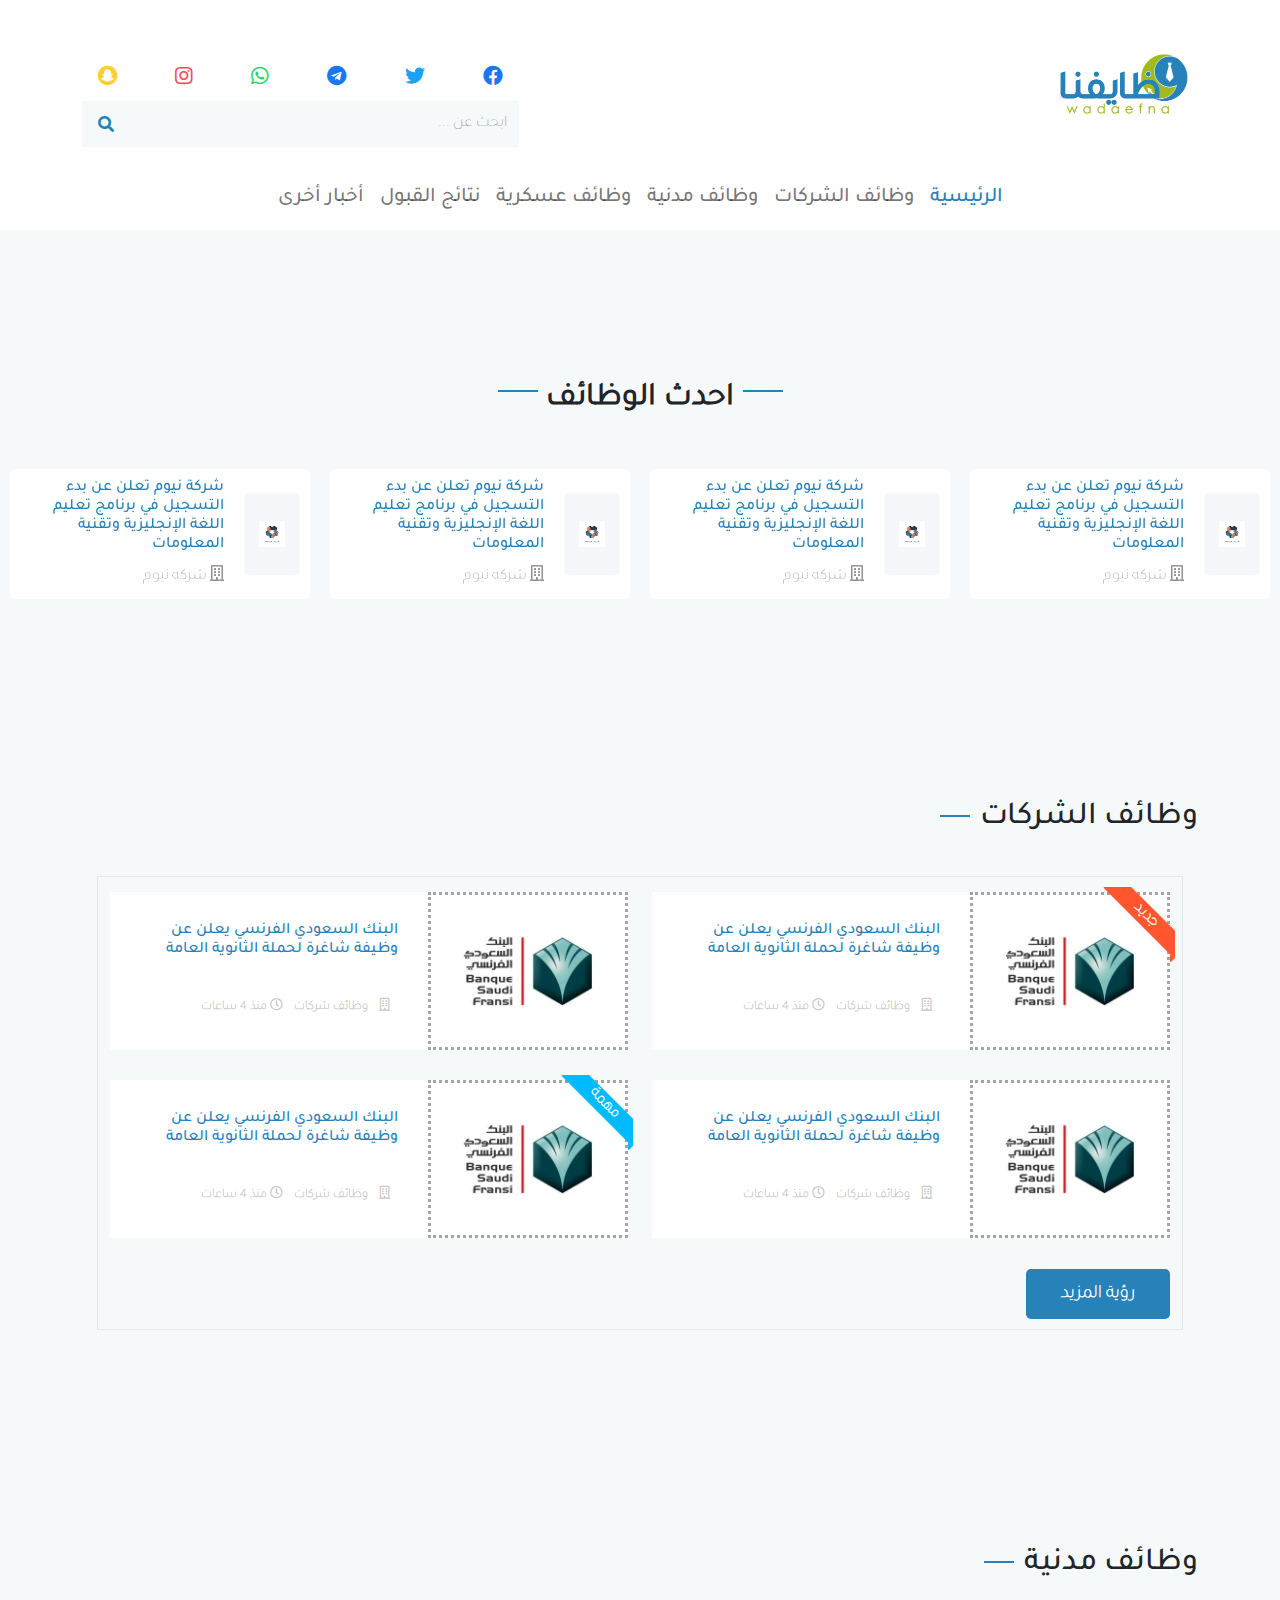
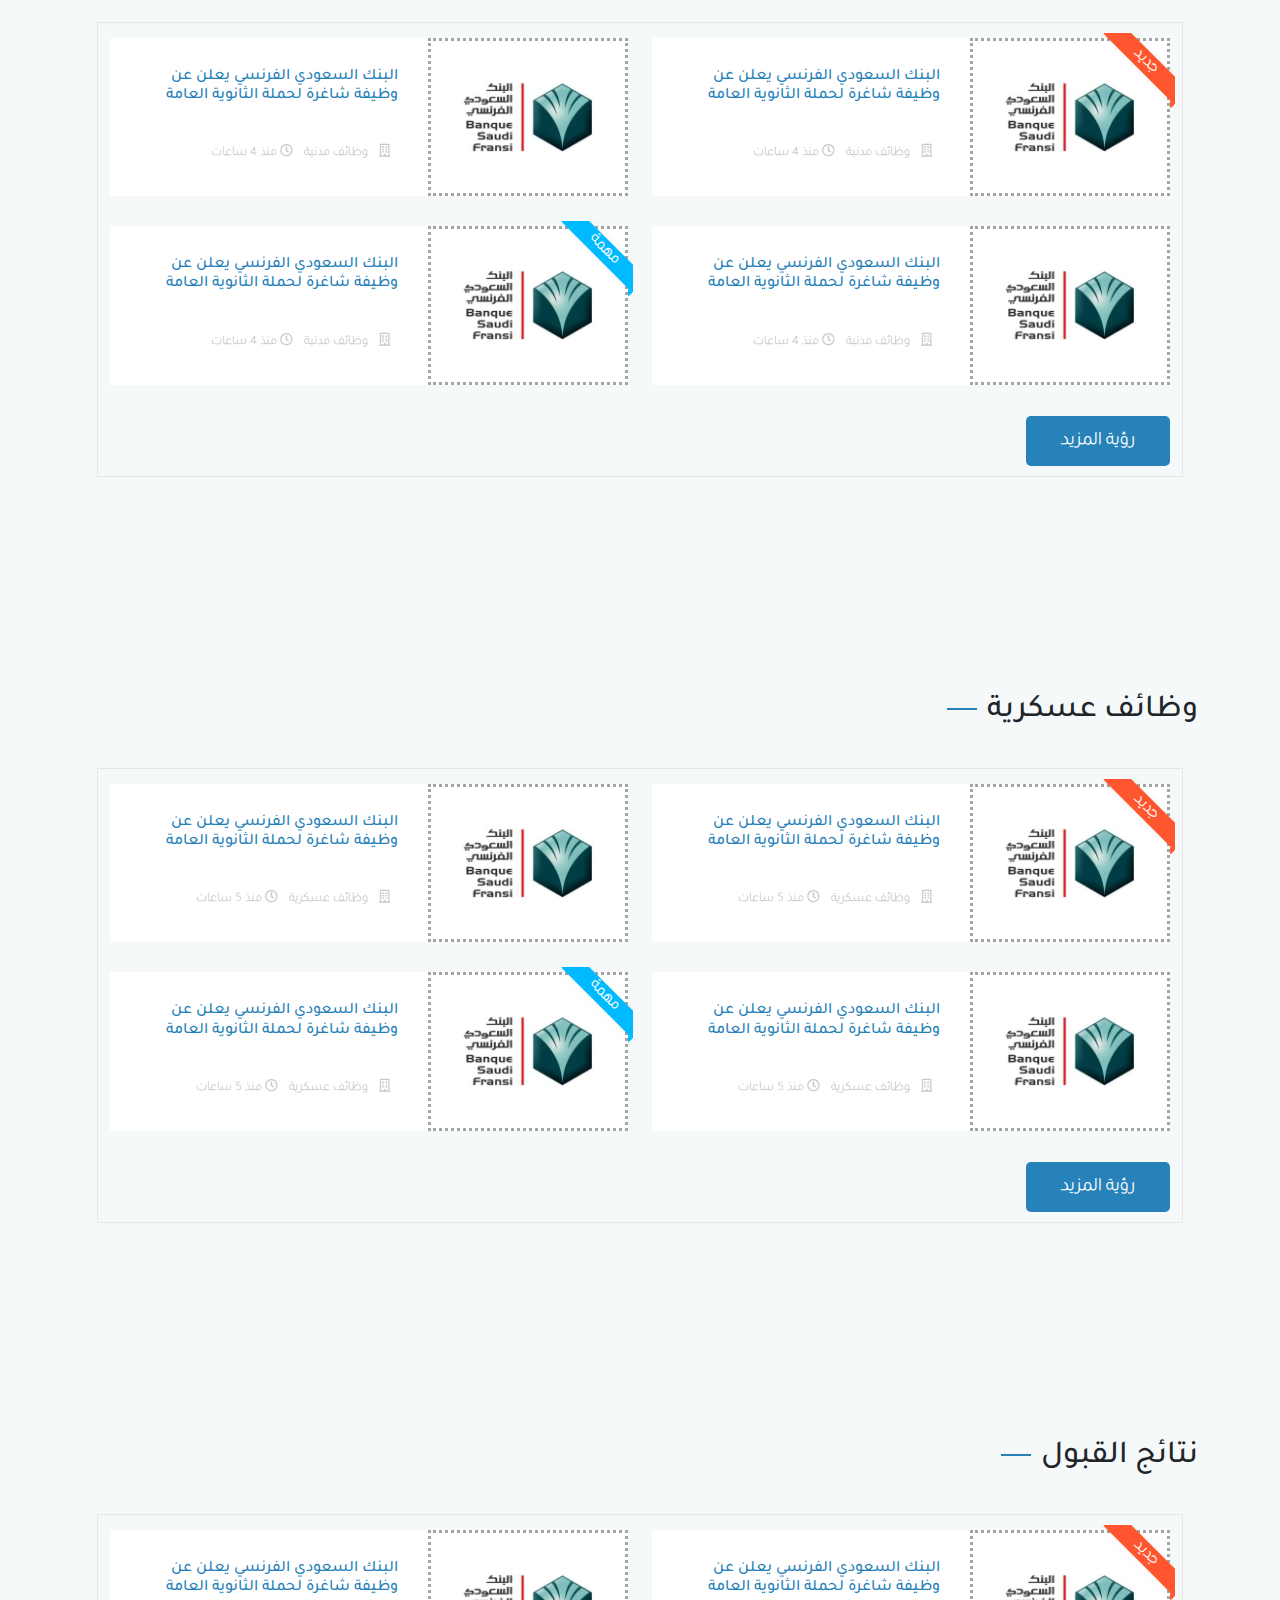
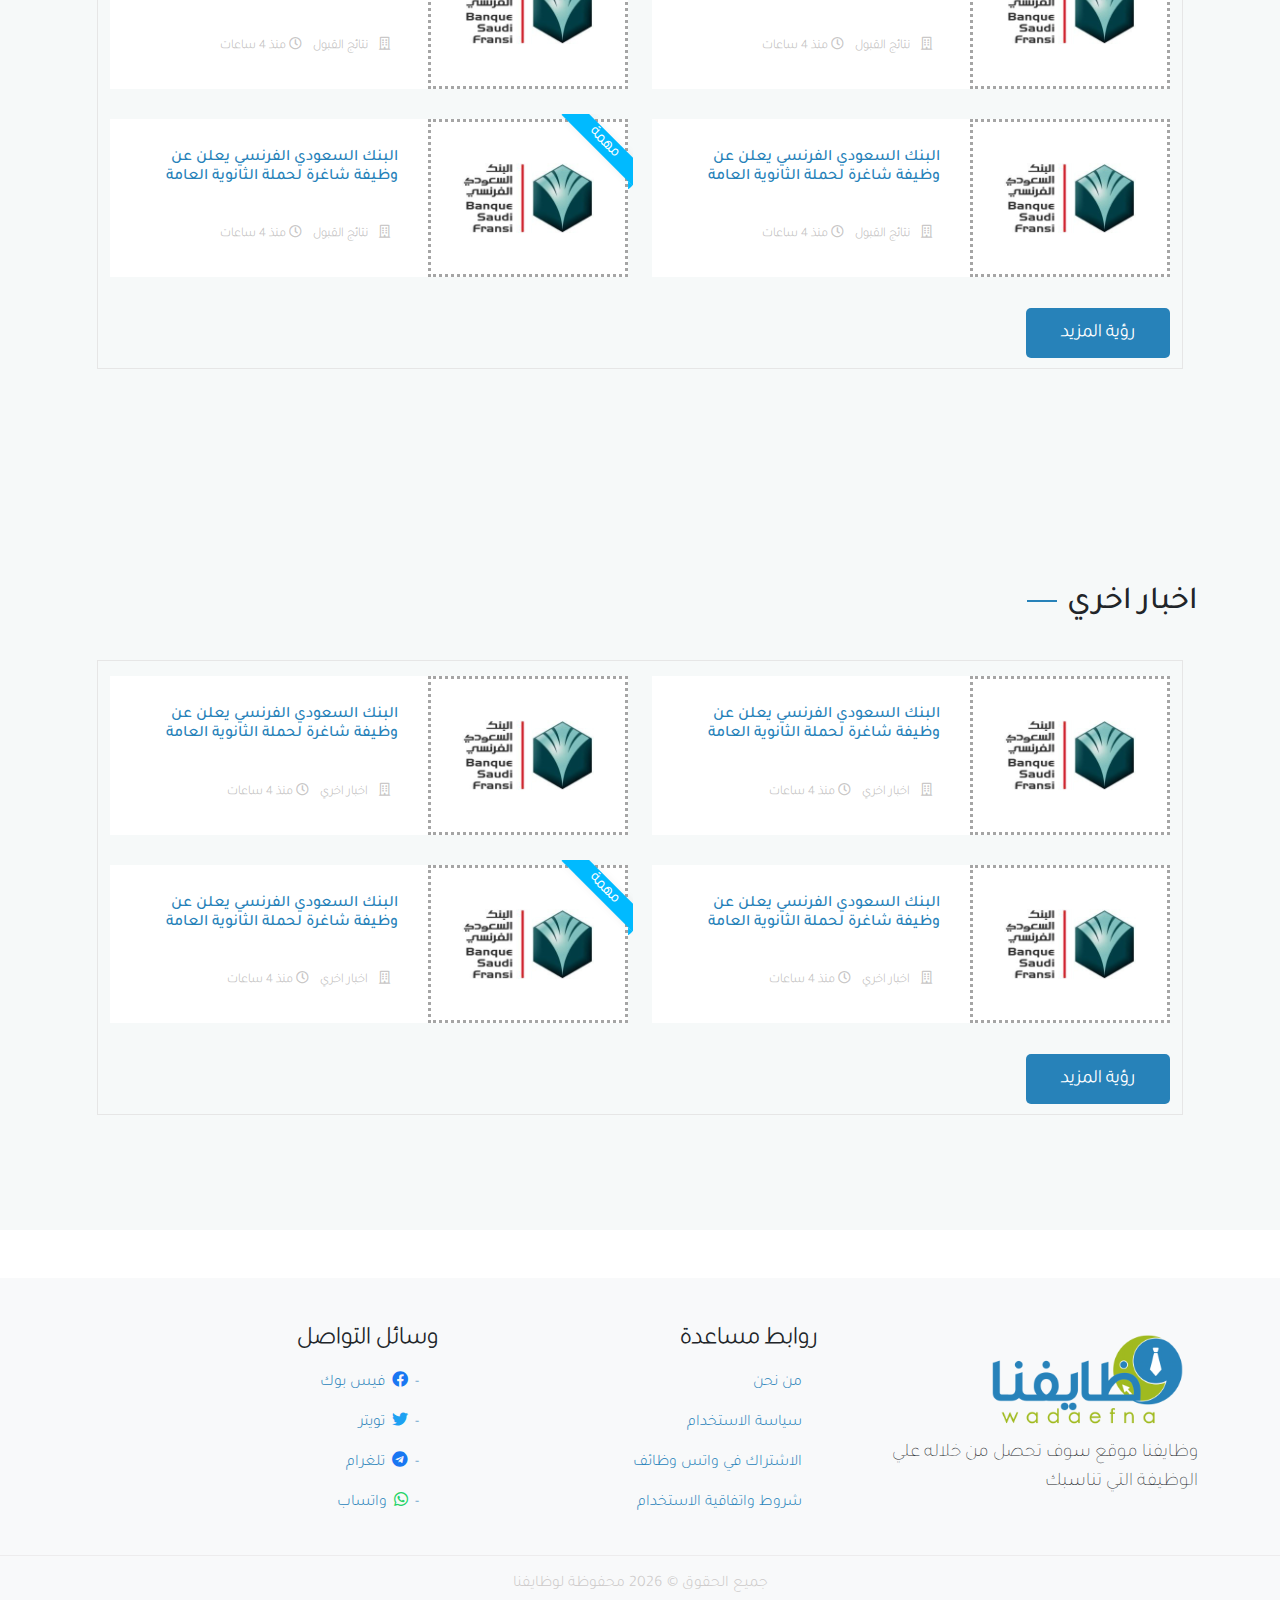
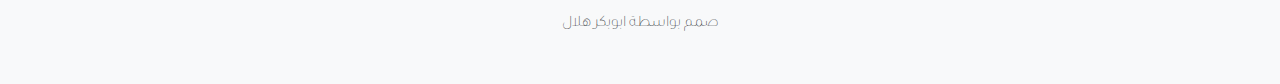
<file: index.html>
<!DOCTYPE html>
<html lang="ar" dir="rtl">

<head>
    <meta charset="UTF-8" />
    <meta name="viewport" content="width=device-width, initial-scale=1.0" />
    <meta http-equiv="X-UA-Compatible" content="ie=edge" />
    <meta name="theme-color" content="#fff" />
    <meta name="msapplication-navbutton-color" content="#fff" />
    <!-- Windows Phone -->
    <meta name="apple-mobile-web-app-capable" content="#fff" />
    <!-- iOS Safari -->
    <meta name="description"
        content="وظايفنا هو موقع وظائف يساعد الباحثين والباحثات عن عمل في إيجاد وظائف مناسبة من خلال طرح العديد من الوظائف العسكرية والمدنية والشركات" />
    <meta name="keywords" content="وظايفنا" />
    <meta name="author" content="وظايفنا" />
    <meta name="apple-mobile-web-app-status-bar-style" content="blueviolet" />
    <meta name="viewport" content="width=device-width, initial-scale=1, shrink-to-fit=no" />
    <meta name="robots" content="noindex, nofollow" />
    <link rel="icon" sizes="100x100" type="image/ico" href="" />
    <title>وظايفنا</title>
    <!--  lib bootstrao -->
    <link rel="stylesheet" href="css/bootstrap.rtl.min.css" />
    <!-- lib fontawesome all -->
    <link rel="stylesheet" href="css/all.min.css" />
    <!--  lib  fontawesome -->
    <link rel="stylesheet" href="css/fontawesome.min.css" />
    <link rel="stylesheet" type="text/css" href="slick/slick.css" />
    <!-- Add the new slick-theme.css if you want the default styling -->
    <link rel="stylesheet" type="text/css" href="slick/slick-theme.css" />

    <!--  main style -->
    <link rel="stylesheet" href="css/style.css" />
</head>

<body>
    <!-- start preload -->
    <div id="load">
        <div class="preloader d-flex align-items-center justify-content-center">
            <div class="preloader-inner position-relative">
                <div class="preloader-circle"></div>
                <div class="preloader-img pere-text">
                    <img src="images/logo.png" class=" img-fluid" alt="logo">
                </div>
            </div>
        </div>
    </div>
    <!-- end preload -->
    <!--  start header -->
    <header>
        <div class="container">
            <div class="row mt-5">
                <div class="col-lg-6 col-md-6 col-sm-12 logo-sm d-flex justify-content-between">
                   <a href="index.html">
                        <img src="images/logo.png" class="img-fluid img-logo d-block" alt="logo">
                   </a>
                    <button class="toggler" type="button" data-bs-toggle="collapse"
                    data-bs-target="#navbarSupportedContent" aria-controls="navbarSupportedContent"
                    aria-expanded="false" aria-label="Toggle navigation">
                    <i class="fa fa-bars"></i>
                </button>
                </div>
                <div class="col-lg-6 col-md-6 col-sm-12 d-flex flex-column align-items-md-end">
                    <div class="share-icon">
                        <ul class="nav flex-row justify-content-between">
                            <li class="nav-item"><a href="#" class="nav-link">
                                    <i class="fab fa-facebook"></i>
                                </a></li>
                            <li class="nav-item"><a href="#" class="nav-link">
                                    <i class="fab fa-twitter"></i>
                                </a></li>
                            <li class="nav-item"><a href="#" class="nav-link">
                                    <i class="fab fa-telegram"></i>
                                </a></li>
                            <li class="nav-item"><a href="#" class="nav-link">
                                    <i class="fab fa-whatsapp"></i>
                                </a></li>
                            <li class="nav-item"><a href="#" class="nav-link">
                                    <i class="fab fa-instagram"></i>
                                </a></li>
                            <li class="nav-item"><a href="#" class="nav-link">
                                    <i class="fab fa-snapchat"></i>
                                </a></li>
                        </ul>
                    </div>
                    <form action="" method="post" class="form-search">
                        <input type="text" placeholder="ابحث عن ...">
                        <button type="submit">
                            <i class="fa fa-search"></i>
                        </button>
                    </form>
                    
                </div>
            </div>
        </div>
        <nav class="navbar navbar-expand-lg navbar-light bg-white">
            <div class="container">

                <div class="collapse navbar-collapse" id="navbarSupportedContent">
                    <ul class="navbar-nav menu-nav mx-auto mb-2 mb-lg-0">
                        <li class="nav-item">
                            <button class="nav-link border-0 btn-close" type="button" data-bs-toggle="collapse"
                                data-bs-target="#navbarSupportedContent" aria-controls="navbarSupportedContent"
                                aria-expanded="false" aria-label="Toggle navigation">
                               اغلاق القائمة
                            </button>
                        </li>
                        <li class="nav-item">
                            <a class="nav-link active" aria-current="page" href="index.html">الرئيسية</a>
                        </li>

                        <li class="nav-item">
                            <a class="nav-link " aria-current="page" href="category.html">وظائف الشركات
                            </a>
                        </li>
                        <li class="nav-item">
                            <a class="nav-link " aria-current="page" href="category.html">وظائف مدنية</a>
                        </li>
                        <li class="nav-item">
                            <a class="nav-link " aria-current="page" href="category.html">وظائف عسكرية</a>
                        </li>
                        <li class="nav-item">
                            <a class="nav-link " aria-current="page" href="category.html">نتائج القبول</a>
                        </li>
                        <li class="nav-item">
                            <a class="nav-link " aria-current="page" href="category.html">أخبار أخرى</a>
                        </li>

                    </ul>

                </div>
            </div>
        </nav>
    </header>
    <!--  end header -->


    <!-- Latest Jobs -->
    <section class="Latest-Jobs">
        <div class="container-fluid">
            <div class="row">
                <div class="col-12">
                    <h2 class="title-section  mx-auto text-center">احدث الوظائف</h2>
                </div>
            </div>
            <div class="Latest_Jobs row">
                <!-- start job item -->
                <div class="col-lg-4 col-md-4 col-sm-12">
                    <div class="job-box d-flex align-items-center flex-column flex-lg-row">
                        <div class="job-img d-flex align-items-center">
                            <img class="img-fluid" src="images/com2.png" alt="com">
                        </div>
                        <div class="jobs-conetent">
                            <a href="job_details.html">
                                <h6>

                                    شركة نيوم تعلن عن بدء التسجيل في برنامج تعليم اللغة الإنجليزية وتقنية المعلومات</h6>
                            </a>
                            <div class="detail-job d-flex align-items-center">
                                <div class="company">
                                    <p> <i class="far fa-building"></i></i> شركه نيوم</p>
                                </div>
                            </div>
                        </div>
                    </div>
                </div>
                <!-- end job item -->
                <!-- start job item -->
                <div class="col-lg-4 col-md-4 col-sm-12">
                    <div class="job-box d-flex align-items-center flex-column flex-lg-row">
                        <div class="job-img d-flex align-items-center">
                            <img class="img-fluid" src="images/com2.png" alt="com">
                        </div>
                        <div class="jobs-conetent">
                            <a href="job_details.html">
                                <h6>

                                    شركة نيوم تعلن عن بدء التسجيل في برنامج تعليم اللغة الإنجليزية وتقنية المعلومات</h6>
                            </a>
                            <div class="detail-job d-flex align-items-center">
                                <div class="company">
                                    <p> <i class="far fa-building"></i></i> شركه نيوم</p>
                                </div>
                            </div>
                        </div>
                    </div>
                </div>
                <!-- end job item -->
                <!-- start job item -->
                <div class="col-lg-4 col-md-4 col-sm-12">
                    <div class="job-box d-flex align-items-center flex-column flex-lg-row">
                        <div class="job-img d-flex align-items-center">
                            <img class="img-fluid" src="images/com2.png" alt="com">
                        </div>
                        <div class="jobs-conetent">
                            <a href="job_details.html">
                                <h6>

                                    شركة نيوم تعلن عن بدء التسجيل في برنامج تعليم اللغة الإنجليزية وتقنية المعلومات</h6>
                            </a>
                            <div class="detail-job d-flex align-items-center">
                                <div class="company">
                                    <p> <i class="far fa-building"></i></i> شركه نيوم</p>
                                </div>
                            </div>
                        </div>
                    </div>
                </div>
                <!-- end job item -->
                <!-- start job item -->
                <div class="col-lg-4 col-md-4 col-sm-12">
                    <div class="job-box d-flex align-items-center flex-column flex-lg-row">
                        <div class="job-img d-flex align-items-center">
                            <img class="img-fluid" src="images/com2.png" alt="com">
                        </div>
                        <div class="jobs-conetent">
                            <a href="job_details.html">
                                <h6>

                                    شركة نيوم تعلن عن بدء التسجيل في برنامج تعليم اللغة الإنجليزية وتقنية المعلومات</h6>
                            </a>
                            <div class="detail-job d-flex align-items-center">
                                <div class="company">
                                    <p> <i class="far fa-building"></i></i> شركه نيوم</p>
                                </div>
                            </div>
                        </div>
                    </div>
                </div>
                <!-- end job item -->
                <!-- start job item -->
                <div class="col-lg-4 col-md-4 col-sm-12">
                    <div class="job-box d-flex align-items-center flex-column flex-lg-row">
                        <div class="job-img d-flex align-items-center">
                            <img class="img-fluid" src="images/com2.png" alt="com">
                        </div>
                        <div class="jobs-conetent">
                            <a href="job_details.html">
                                <h6>

                                    شركة نيوم تعلن عن بدء التسجيل في برنامج تعليم اللغة الإنجليزية وتقنية المعلومات</h6>
                            </a>
                            <div class="detail-job d-flex align-items-center">
                                <div class="company">
                                    <p> <i class="far fa-building"></i></i> شركه نيوم</p>
                                </div>
                            </div>
                        </div>
                    </div>
                </div>
                <!-- end job item -->
                <!-- start job item -->
                <div class="col-lg-4 col-md-4 col-sm-12">
                    <div class="job-box d-flex align-items-center flex-column flex-lg-row">
                        <div class="job-img d-flex align-items-center">
                            <img class="img-fluid" src="images/com2.png" alt="com">
                        </div>
                        <div class="jobs-conetent">
                            <a href="job_details.html">
                                <h6>

                                    شركة نيوم تعلن عن بدء التسجيل في برنامج تعليم اللغة الإنجليزية وتقنية المعلومات</h6>
                            </a>
                            <div class="detail-job d-flex align-items-center">
                                <div class="company">
                                    <p> <i class="far fa-building"></i></i> شركه نيوم</p>
                                </div>
                            </div>
                        </div>
                    </div>
                </div>
                <!-- end job item -->
            </div>
        </div>

    </section>
    <!-- end Latest Jobs -->

    <!--  start cat company -->
    <section class="cat-company" id="company">
        <div class="container">
            <div class="row">
                <div class="title-job">
                    <h2>وظائف الشركات</h2>
                </div>
            </div>
            <div class="row section-border">
                <!-- start item job -->
                <div class="col-lg-6 col-md-12 col-sm-12 col-12 ">
                    <div class="job-entry-horzontal">
                        <!-- start ribbon -->
                        <div class="ribbon ribbon-color "><span>جديد</span>
                        </div>
                        <!-- end ribbon -->
                        <a href="#">
                            <div class="image img-fluid" style="background-image:url('../images/com3.jpg')"></div>
                            <span class="text">
                                <div class="job-meta">
                                    <h6>
                                        البنك السعودي الفرنسي يعلن عن وظيفة شاغرة لحملة الثانوية العامة
                                    </h6>
                                    <span class="mr-2">
                                        <i class="far fa-building mx-2"></i>
                                        وظائف شركات
                                    </span>
                                    <span class="mx-2">
                                        <i class="far fa-clock"></i>
                                        منذ 4 ساعات
                                    </span>
                                    
                                </div>
                            </span>
                        </a>
                    </div>
                </div>
                <!-- end item job -->
                <!-- start item job -->
                <div class="col-lg-6 col-md-12 col-sm-12 col-12 ">
                    <div class="job-entry-horzontal">

                        <a href="#">
                            <div class="image img-fluid" style="background-image:url('../images/com3.jpg')"></div>
                            <span class="text">
                                <div class="job-meta">
                                    <h6>
                                        البنك السعودي الفرنسي يعلن عن وظيفة شاغرة لحملة الثانوية العامة
                                    </h6>
                                    <span class="mr-2">
                                        <i class="far fa-building mx-2"></i>
                                        وظائف شركات
                                    </span>
                                    <span class="mx-2">
                                        <i class="far fa-clock"></i>
                                        منذ 4 ساعات
                                    </span>
                                </div>
                            </span>
                        </a>
                    </div>
                </div>
                <!-- end item job -->
                <!-- start item job -->
                <div class="col-lg-6 col-md-12 col-sm-12 col-12 ">
                    <div class="job-entry-horzontal">

                        <a href="#">
                            <div class="image img-fluid" style="background-image:url('../images/com3.jpg')"></div>
                            <span class="text">
                                <div class="job-meta">
                                    <h6>
                                        البنك السعودي الفرنسي يعلن عن وظيفة شاغرة لحملة الثانوية العامة
                                    </h6>
                                   <span class="mr-2">
                                        <i class="far fa-building mx-2"></i>
                                        وظائف شركات
                                    </span>
                                    <span class="mx-2">
                                        <i class="far fa-clock"></i>
                                        منذ 4 ساعات
                                    </span>
                                </div>
                            </span>
                        </a>
                    </div>
                </div>
                <!-- end item job -->

                <!-- start item job -->
                <div class="col-lg-6 col-md-12 col-sm-12 col-12 ">
                    <div class="job-entry-horzontal">
                        <!-- start ribbon -->
                        <div class="ribbon ribbon-color   ribbon-three"><span>مهمة</span>
                        </div>
                        <!-- end ribbon -->
                        <a href="#">
                            <div class="image img-fluid" style="background-image:url('../images/com3.jpg')"></div>
                            <span class="text">
                                <div class="job-meta">
                                    <h6>
                                        البنك السعودي الفرنسي يعلن عن وظيفة شاغرة لحملة الثانوية العامة
                                    </h6>
                                    <span class="mr-2">
                                        <i class="far fa-building mx-2"></i>
                                        وظائف شركات
                                    </span>
                                    <span class="mx-2">
                                        <i class="far fa-clock"></i>
                                        منذ 4 ساعات
                                    </span>
                                </div>
                            </span>
                        </a>
                    </div>
                </div>
                <!-- end item job -->
                 <div class="col-xl-12">
                    <div class=" mt-3 btn-next">
                        <a href="category.html" class=" find-more">رؤية المزيد <i class="ti-arrow-left"></i></a>
                    </div>
                </div>

            </div>
            
        </div>
    </section>
    <!--  end cat company -->
    <!--  start cat mdania -->
    <section class="cat-company" id="mdania">
        <div class="container">
            <div class="row">
                <div class="title-job">
                    <h2>وظائف مدنية</h2>
                </div>
            </div>
            <div class="row section-border">
                <!-- start item job -->
                <div class="col-lg-6 col-md-12 col-sm-12 col-12 ">
                    <div class="job-entry-horzontal">
                        <!-- start ribbon -->
                        <div class="ribbon ribbon-color "><span>جديد</span>
                        </div>
                        <!-- end ribbon -->
                        <a href="#">
                            <div class="image img-fluid" style="background-image:url('../images/com3.jpg')"></div>
                            <span class="text">
                                <div class="job-meta">
                                    <h6>
                                        البنك السعودي الفرنسي يعلن عن وظيفة شاغرة لحملة الثانوية العامة
                                    </h6>
                                    <span class="mr-2">
                                        <i class="far fa-building mx-2"></i>
                                        وظائف مدنية
                                    </span>
                                    <span class="mx-2">
                                        <i class="far fa-clock"></i>
                                       منذ 4 ساعات
                                    </span>
                                    
                                </div>
                            </span>
                        </a>
                    </div>
                </div>
                <!-- end item job -->
                <!-- start item job -->
                <div class="col-lg-6 col-md-12 col-sm-12 col-12 ">
                    <div class="job-entry-horzontal">

                        <a href="#">
                            <div class="image img-fluid" style="background-image:url('../images/com3.jpg')"></div>
                            <span class="text">
                                <div class="job-meta">
                                    <h6>
                                        البنك السعودي الفرنسي يعلن عن وظيفة شاغرة لحملة الثانوية العامة
                                    </h6>
                                    <span class="mr-2">
                                        <i class="far fa-building mx-2"></i>
                                        وظائف مدنية
                                    </span>
                                    <span class="mx-2">
                                        <i class="far fa-clock"></i>
                                       منذ 4 ساعات
                                    </span>
                                </div>
                            </span>
                        </a>
                    </div>
                </div>
                <!-- end item job -->
                <!-- start item job -->
                <div class="col-lg-6 col-md-12 col-sm-12 col-12 ">
                    <div class="job-entry-horzontal">

                        <a href="#">
                            <div class="image img-fluid" style="background-image:url('../images/com3.jpg')"></div>
                            <span class="text">
                                <div class="job-meta">
                                    <h6>
                                        البنك السعودي الفرنسي يعلن عن وظيفة شاغرة لحملة الثانوية العامة
                                    </h6>
                                     <span class="mr-2">
                                        <i class="far fa-building mx-2"></i>
                                        وظائف مدنية
                                    </span>
                                    <span class="mx-2">
                                        <i class="far fa-clock"></i>
                                       منذ 4 ساعات
                                    </span>
                                </div>
                            </span>
                        </a>
                    </div>
                </div>
                <!-- end item job -->

                <!-- start item job -->
                <div class="col-lg-6 col-md-12 col-sm-12 col-12 ">
                    <div class="job-entry-horzontal">
                        <!-- start ribbon -->
                        <div class="ribbon ribbon-color   ribbon-three"><span>مهمة</span>
                        </div>
                        <!-- end ribbon -->
                        <a href="#">
                            <div class="image img-fluid" style="background-image:url('../images/com3.jpg')"></div>
                            <span class="text">
                                <div class="job-meta">
                                    <h6>
                                        البنك السعودي الفرنسي يعلن عن وظيفة شاغرة لحملة الثانوية العامة
                                    </h6>
                                     <span class="mr-2">
                                        <i class="far fa-building mx-2"></i>
                                        وظائف مدنية
                                    </span>
                                    <span class="mx-2">
                                        <i class="far fa-clock"></i>
                                       منذ 4 ساعات
                                    </span>
                                </div>
                            </span>
                        </a>
                    </div>
                </div>
                <!-- end item job -->
                <div class="col-xl-12">
                    <div class=" mt-3 btn-next">
                        <a href="category.html" class=" find-more">رؤية المزيد <i class="ti-arrow-left"></i></a>
                    </div>
                </div>

            </div>
           
        </div>
    </section>
    <!--  end cat mdania -->
    <!--  start cat military -->
    <section class="cat-company" id="military">
        <div class="container">
            <div class="row">
                <div class="title-job">
                    <h2>وظائف عسكرية</h2>
                </div>
            </div>
            <div class="row section-border">
                <!-- start item job -->
                <div class="col-lg-6 col-md-12 col-sm-12 col-12 ">
                    <div class="job-entry-horzontal">
                        <!-- start ribbon -->
                        <div class="ribbon ribbon-color "><span>جديد</span>
                        </div>
                        <!-- end ribbon -->
                        <a href="#">
                            <div class="image img-fluid" style="background-image:url('../images/com3.jpg')"></div>
                            <span class="text">
                                <div class="job-meta">
                                    <h6>
                                        البنك السعودي الفرنسي يعلن عن وظيفة شاغرة لحملة الثانوية العامة
                                    </h6>
                                    <span class="mr-2">
                                        <i class="far fa-building mx-2"></i>
                                       وظائف عسكرية
                                    </span>
                                    <span class="mx-2">
                                        <i class="far fa-clock"></i>
                                       منذ 5 ساعات
                                    </span>
                                </div>
                            </span>
                        </a>
                    </div>
                </div>
                <!-- end item job -->
                <!-- start item job -->
                <div class="col-lg-6 col-md-12 col-sm-12 col-12 ">
                    <div class="job-entry-horzontal">

                        <a href="#">
                            <div class="image img-fluid" style="background-image:url('../images/com3.jpg')"></div>
                            <span class="text">
                                <div class="job-meta">
                                    <h6>
                                        البنك السعودي الفرنسي يعلن عن وظيفة شاغرة لحملة الثانوية العامة
                                    </h6>
                                   <span class="mr-2">
                                        <i class="far fa-building mx-2"></i>
                                       وظائف عسكرية
                                    </span>
                                    <span class="mx-2">
                                        <i class="far fa-clock"></i>
                                       منذ 5 ساعات
                                    </span>
                                </div>
                            </span>
                        </a>
                    </div>
                </div>
                <!-- end item job -->
                <!-- start item job -->
                <div class="col-lg-6 col-md-12 col-sm-12 col-12 ">
                    <div class="job-entry-horzontal">

                        <a href="#">
                            <div class="image img-fluid" style="background-image:url('../images/com3.jpg')"></div>
                            <span class="text">
                                <div class="job-meta">
                                    <h6>
                                        البنك السعودي الفرنسي يعلن عن وظيفة شاغرة لحملة الثانوية العامة
                                    </h6>
                                     <span class="mr-2">
                                        <i class="far fa-building mx-2"></i>
                                       وظائف عسكرية
                                    </span>
                                    <span class="mx-2">
                                        <i class="far fa-clock"></i>
                                       منذ 5 ساعات
                                    </span>
                                </div>
                            </span>
                        </a>
                    </div>
                </div>
                <!-- end item job -->

                <!-- start item job -->
                <div class="col-lg-6 col-md-12 col-sm-12 col-12 ">
                    <div class="job-entry-horzontal">
                        <!-- start ribbon -->
                        <div class="ribbon ribbon-color   ribbon-three"><span>مهمة</span>
                        </div>
                        <!-- end ribbon -->
                        <a href="#">
                            <div class="image img-fluid" style="background-image:url('../images/com3.jpg')"></div>
                            <span class="text">
                                <div class="job-meta">
                                    <h6>
                                        البنك السعودي الفرنسي يعلن عن وظيفة شاغرة لحملة الثانوية العامة
                                    </h6>
                                    <span class="mr-2">
                                        <i class="far fa-building mx-2"></i>
                                       وظائف عسكرية
                                    </span>
                                    <span class="mx-2">
                                        <i class="far fa-clock"></i>
                                       منذ 5 ساعات
                                    </span>
                                </div>
                            </span>
                        </a>
                    </div>
                </div>
                <!-- end item job -->
                <div class="col-xl-12">
                    <div class=" mt-3 btn-next">
                        <a href="category.html" class=" find-more">رؤية المزيد <i class="ti-arrow-left"></i></a>
                    </div>
                </div>

            </div>
            
        </div>
    </section>
    <!--  end cat military -->
    <!--  start cat result -->
    <section class="cat-company" id="result">
        <div class="container">
            <div class="row">
                <div class="title-job">
                    <h2>نتائج القبول</h2>
                </div>
            </div>
            <div class="row  section-border">
                <!-- start item job -->
                <div class="col-lg-6 col-md-12 col-sm-12 col-12 ">
                    <div class="job-entry-horzontal">
                        <!-- start ribbon -->
                        <div class="ribbon ribbon-color "><span>جديد</span>
                        </div>
                        <!-- end ribbon -->
                        <a href="#">
                            <div class="image img-fluid" style="background-image:url('../images/com3.jpg')"></div>
                            <span class="text">
                                <div class="job-meta">
                                    <h6>
                                        البنك السعودي الفرنسي يعلن عن وظيفة شاغرة لحملة الثانوية العامة
                                    </h6>
                                    <span class="mr-2">
                                        <i class="far fa-building mx-2"></i>
                                        نتائج القبول
                                    </span>
                                    <span class="mx-2">
                                        <i class="far fa-clock"></i>
                                       منذ 4 ساعات
                                    </span>
                                </div>
                            </span>
                        </a>
                    </div>
                </div>
                <!-- end item job -->
                <!-- start item job -->
                <div class="col-lg-6 col-md-12 col-sm-12 col-12 ">
                    <div class="job-entry-horzontal">

                        <a href="#">
                            <div class="image img-fluid" style="background-image:url('../images/com3.jpg')"></div>
                            <span class="text">
                                <div class="job-meta">
                                    <h6>
                                        البنك السعودي الفرنسي يعلن عن وظيفة شاغرة لحملة الثانوية العامة
                                    </h6>
                                    <span class="mr-2">
                                        <i class="far fa-building mx-2"></i>
                                        نتائج القبول
                                    </span>
                                    <span class="mx-2">
                                        <i class="far fa-clock"></i>
                                       منذ 4 ساعات
                                    </span>
                                </div>
                            </span>
                        </a>
                    </div>
                </div>
                <!-- end item job -->
                <!-- start item job -->
                <div class="col-lg-6 col-md-12 col-sm-12 col-12 ">
                    <div class="job-entry-horzontal">

                        <a href="#">
                            <div class="image img-fluid" style="background-image:url('../images/com3.jpg')"></div>
                            <span class="text">
                                <div class="job-meta">
                                    <h6>
                                        البنك السعودي الفرنسي يعلن عن وظيفة شاغرة لحملة الثانوية العامة
                                    </h6>
                                    <span class="mr-2">
                                        <i class="far fa-building mx-2"></i>
                                        نتائج القبول
                                    </span>
                                    <span class="mx-2">
                                        <i class="far fa-clock"></i>
                                       منذ 4 ساعات
                                    </span>
                                </div>
                            </span>
                        </a>
                    </div>
                </div>
                <!-- end item job -->

                <!-- start item job -->
                <div class="col-lg-6 col-md-12 col-sm-12 col-12 ">
                    <div class="job-entry-horzontal">
                        <!-- start ribbon -->
                        <div class="ribbon ribbon-color   ribbon-three"><span>مهمة</span>
                        </div>
                        <!-- end ribbon -->
                        <a href="#">
                            <div class="image img-fluid" style="background-image:url('../images/com3.jpg')"></div>
                            <span class="text">
                                <div class="job-meta">
                                    <h6>
                                        البنك السعودي الفرنسي يعلن عن وظيفة شاغرة لحملة الثانوية العامة
                                    </h6>
                                     <span class="mr-2">
                                        <i class="far fa-building mx-2"></i>
                                        نتائج القبول
                                    </span>
                                    <span class="mx-2">
                                        <i class="far fa-clock"></i>
                                       منذ 4 ساعات
                                    </span>
                                </div>
                            </span>
                        </a>
                    </div>
                </div>
                <!-- end item job -->
                 <div class="col-xl-12">
                    <div class=" mt-3 btn-next">
                        <a href="category.html" class=" find-more">رؤية المزيد <i class="ti-arrow-left"></i></a>
                    </div>
                </div>

            </div>
            
        </div>
    </section>
    <!--  end cat result -->
    <!--  start cat other-news -->
    <section class="cat-company" id="other-news">
        <div class="container">
            <div class="row">
                <div class="title-job">
                    <h2>اخبار اخري</h2>
                </div>
            </div>
            <div class="row section-border">
                <!-- start item job -->
                <div class="col-lg-6 col-md-12 col-sm-12 col-12 ">
                    <div class="job-entry-horzontal">
                        <a href="#">
                            <div class="image img-fluid" style="background-image:url('../images/com3.jpg')"></div>
                            <span class="text">
                                <div class="job-meta">
                                    <h6>
                                        البنك السعودي الفرنسي يعلن عن وظيفة شاغرة لحملة الثانوية العامة
                                    </h6>
                                    <span class="mr-2">
                                        <i class="far fa-building mx-2"></i>
                                         اخبار اخري
                                    </span>
                                    <span class="mx-2">
                                        <i class="far fa-clock"></i>
                                        منذ 4 ساعات
                                    </span>
                                </div>
                            </span>
                        </a>
                    </div>
                </div>
                <!-- end item job -->
                <!-- start item job -->
                <div class="col-lg-6 col-md-12 col-sm-12 col-12 ">
                    <div class="job-entry-horzontal">

                        <a href="#">
                            <div class="image img-fluid" style="background-image:url('../images/com3.jpg')"></div>
                            <span class="text">
                                <div class="job-meta">
                                    <h6>
                                        البنك السعودي الفرنسي يعلن عن وظيفة شاغرة لحملة الثانوية العامة
                                    </h6>
                                    <span class="mr-2">
                                        <i class="far fa-building mx-2"></i>
                                         اخبار اخري
                                    </span>
                                    <span class="mx-2">
                                        <i class="far fa-clock"></i>
                                        منذ 4 ساعات
                                    </span>
                                </div>
                            </span>
                        </a>
                    </div>
                </div>
                <!-- end item job -->
                <!-- start item job -->
                <div class="col-lg-6 col-md-12 col-sm-12 col-12 ">
                    <div class="job-entry-horzontal">

                        <a href="#">
                            <div class="image img-fluid" style="background-image:url('../images/com3.jpg')"></div>
                            <span class="text">
                                <div class="job-meta">
                                    <h6>
                                        البنك السعودي الفرنسي يعلن عن وظيفة شاغرة لحملة الثانوية العامة
                                    </h6>
                                    <span class="mr-2">
                                        <i class="far fa-building mx-2"></i>
                                         اخبار اخري
                                    </span>
                                    <span class="mx-2">
                                        <i class="far fa-clock"></i>
                                        منذ 4 ساعات
                                    </span>
                                </div>
                            </span>
                        </a>
                    </div>
                </div>
                <!-- end item job -->

                <!-- start item job -->
                <div class="col-lg-6 col-md-12 col-sm-12 col-12 ">
                    <div class="job-entry-horzontal">
                        <!-- start ribbon -->
                        <div class="ribbon ribbon-color   ribbon-three"><span>مهمة</span>
                        </div>
                        <!-- end ribbon -->
                        <a href="#">
                            <div class="image img-fluid" style="background-image:url('../images/com3.jpg')"></div>
                            <span class="text">
                                <div class="job-meta">
                                    <h6>
                                        البنك السعودي الفرنسي يعلن عن وظيفة شاغرة لحملة الثانوية العامة
                                    </h6>
                                    <span class="mr-2">
                                        <i class="far fa-building mx-2"></i>
                                         اخبار اخري
                                    </span>
                                    <span class="mx-2">
                                        <i class="far fa-clock"></i>
                                        منذ 4 ساعات
                                    </span>
                                </div>
                            </span>
                        </a>
                    </div>
                </div>
                <!-- end item job -->

                 <div class="col-xl-12">
                    <div class=" mt-3 btn-next">
                        <a href="category.html" class=" find-more">رؤية المزيد <i class="ti-arrow-left"></i></a>
                    </div>
                </div>
            </div>
          
        </div>
    </section>
    <!--  end cat other-news -->

    <!--  start footer -->
    <footer class="bd-footer py-5 mt-5 bg-light">
        <div class="container">
            <div class="row d-flex justify-content-between">
                <div class="col-xl-4 col-lg-4 col-md-4 col-sm-12">
                    <div class="footer-caption ">
                        <div class="footer-logo ">
                            <a href="">
                                <img class=" img-fluid " src="images/logo.png" alt=""></a>
                        </div>
                        <div class="footer-text">
                            <p>وظايفنا موقع سوف تحصل من خلاله علي الوظيفة التي تناسبك</p>

                        </div>
                    </div>
                </div>
                <div class="col-xl-4 col-lg-4 col-md-4 col-sm-12">
                    <div class="footer-link">
                        <h4>روابط مساعدة</h4>
                        <ul class="nav flex-column">
                            <li class="nav-item"><a href="#" class="nav-link">من نحن</a></li>
                            <li class="nav-item"><a href="#" class="nav-link">سياسة الاستخدام</a></li>
                            <li class="nav-item"><a href="#" class="nav-link">الاشتراك في واتس وظائف</a></li>
                            <li class="nav-item"><a href="#" class="nav-link">شروط واتفاقية الاستخدام
                                </a></li>

                        </ul>
                    </div>
                </div>
                <div class="col-xl-4 col-lg-4 col-md-4 col-sm-12">
                    <div class="footer-link">
                        <h4>وسائل التواصل</h4>
                        <ul class="nav flex-column">
                            <li class="nav-item"><a href="#" class="nav-link">
                                    <span> - </span>
                                    <i class="fab fa-facebook"></i>
                                    فيس بوك

                                </a></li>
                            <li class="nav-item"><a href="#" class="nav-link">
                                    <span> - </span>
                                    <i class="fab fa-twitter"></i>
                                    تويتر

                                </a></li>
                            <li class="nav-item"><a href="#" class="nav-link">
                                    <span> - </span>
                                    <i class="fab fa-telegram"></i>
                                    تلغرام

                                </a></li>
                            <li class="nav-item"><a href="#" class="nav-link">
                                    <span> - </span>
                                    <i class="fab fa-whatsapp"></i>
                                    واتساب

                                </a></li>


                        </ul>
                    </div>
                </div>
            </div>
        </div>
        <div class="text-center copy-right pt-3">
            <hr>
            <p>
                جميع الحقوق &copy;
                <script>
                    document.write(new Date().getFullYear());
                </script>
                محفوظة لوظايفنا
            </p>
            <span class="mb-0 design">
                صمم بواسطة ابوبكر هلال
            </span>
        </div>
    </footer>
    <!--  end footer -->
    <script src="js/bootstrap.bundle.min.js"></script>
    <script src="slick/jquery-1.11.0.min.js"></script>
    <script src="slick/jquery-migrate-1.2.1.min.js"></script>
    <script src="slick/slick.min.js"></script>
    <!--  main js -->
    <script src="js/main.js"></script>

</body>

</html>
</file>
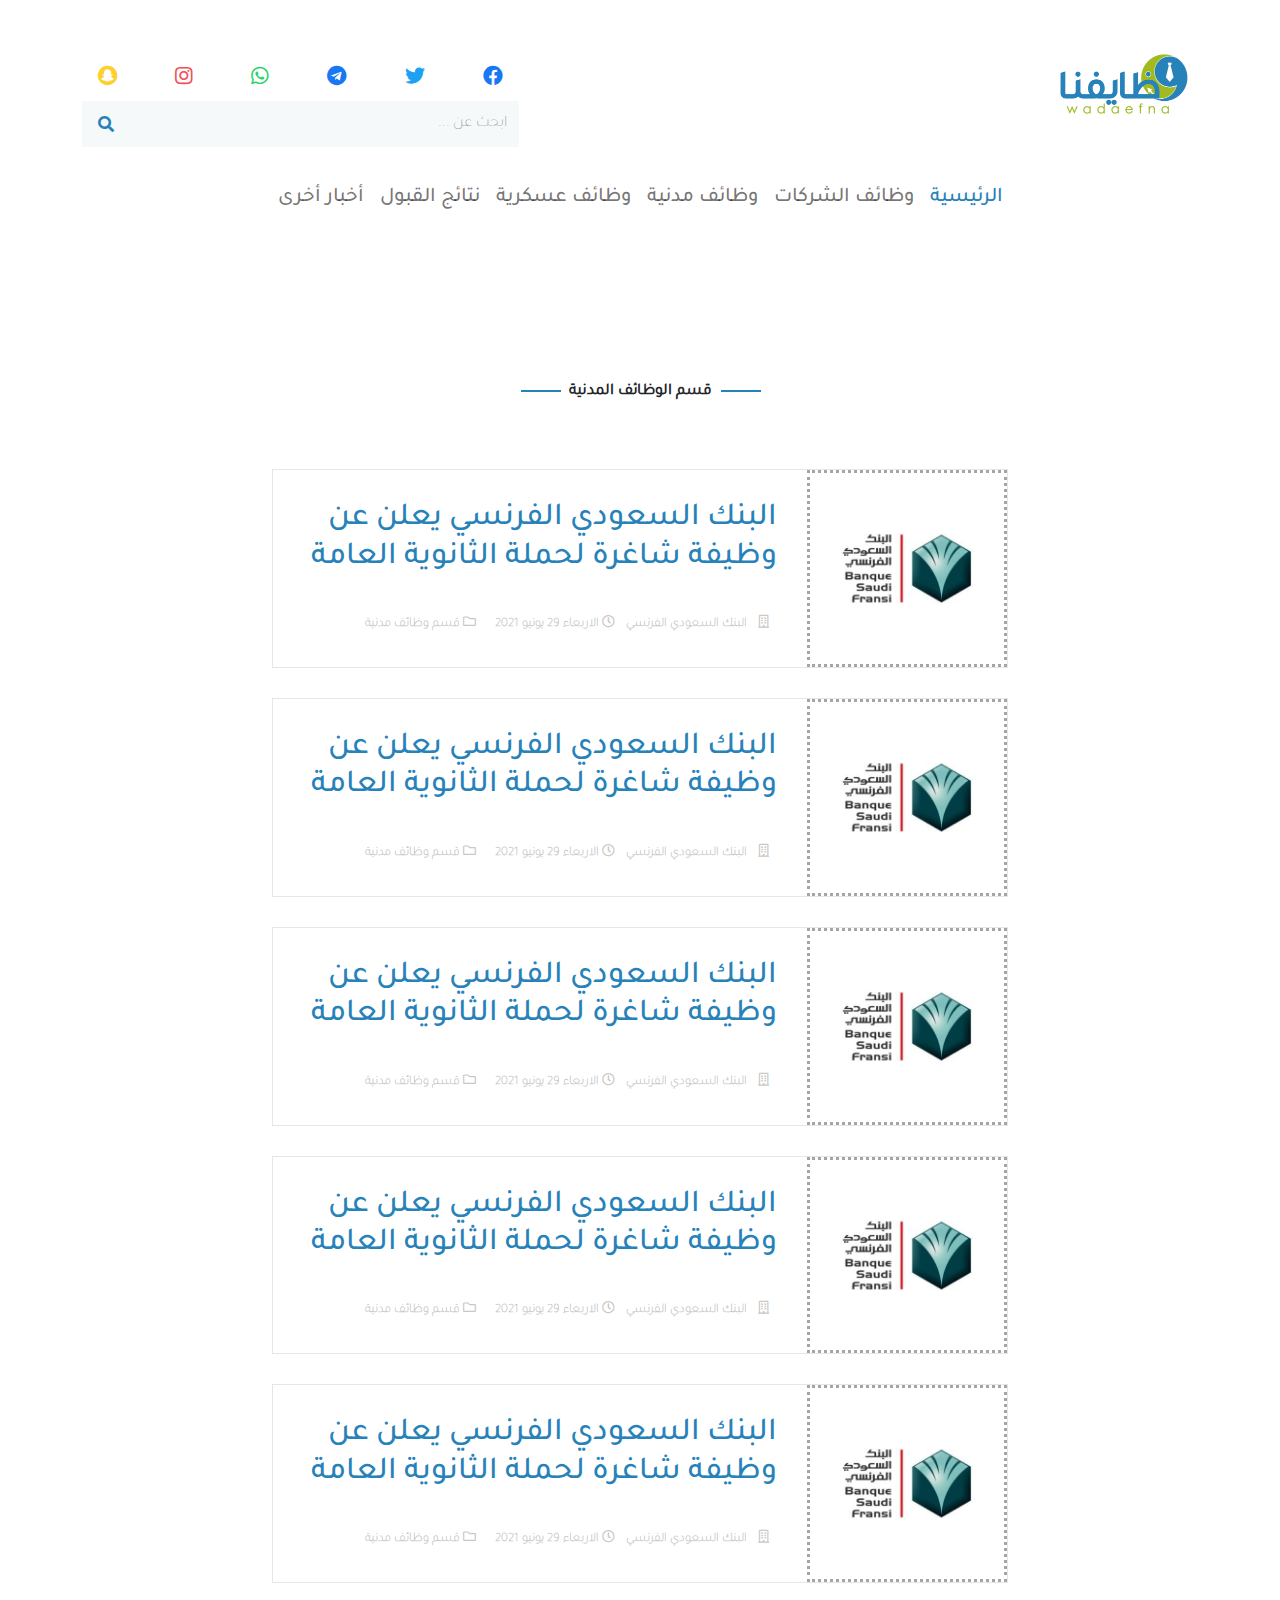
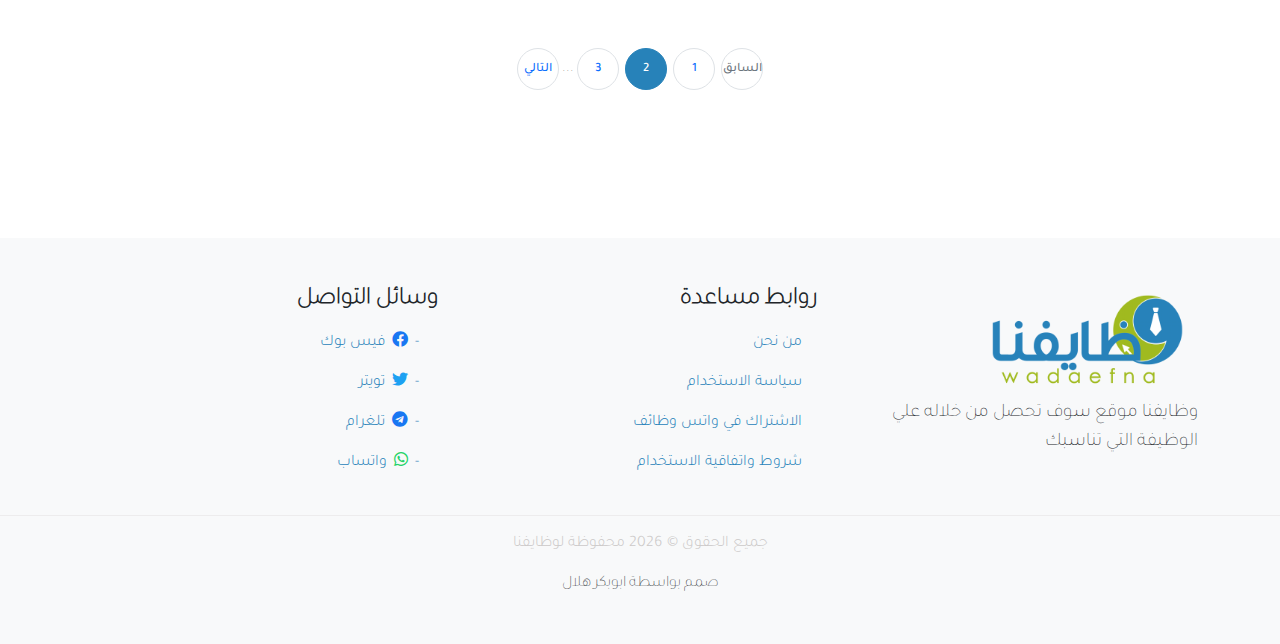
<file: category.html>
<!DOCTYPE html>
<html lang="ar" dir="rtl">

<head>
    <meta charset="UTF-8" />
    <meta name="viewport" content="width=device-width, initial-scale=1.0" />
    <meta http-equiv="X-UA-Compatible" content="ie=edge" />
    <meta name="theme-color" content="#fff" />
    <meta name="msapplication-navbutton-color" content="#fff" />
    <!-- Windows Phone -->
    <meta name="apple-mobile-web-app-capable" content="#fff" />
    <!-- iOS Safari -->
    <meta name="description"
        content="وظايفنا هو موقع وظائف يساعد الباحثين والباحثات عن عمل في إيجاد وظائف مناسبة من خلال طرح العديد من الوظائف العسكرية والمدنية والشركات" />
    <meta name="keywords" content="وظايفنا" />
    <meta name="author" content="وظايفنا" />
    <meta name="apple-mobile-web-app-status-bar-style" content="blueviolet" />
    <meta name="viewport" content="width=device-width, initial-scale=1, shrink-to-fit=no" />
    <meta name="robots" content="noindex, nofollow" />
    <link rel="icon" sizes="100x100" type="image/ico" href="" />
    <title>وظايفنا</title>
    <!--  lib bootstrao -->
    <link rel="stylesheet" href="css/bootstrap.rtl.min.css" />
    <!-- lib fontawesome all -->
    <link rel="stylesheet" href="css/all.min.css" />
    <!--  lib  fontawesome -->
    <link rel="stylesheet" href="css/fontawesome.min.css" />
    <link rel="stylesheet" type="text/css" href="slick/slick.css" />
    <!-- Add the new slick-theme.css if you want the default styling -->
    <link rel="stylesheet" type="text/css" href="slick/slick-theme.css" />

    <!--  main style -->
    <link rel="stylesheet" href="css/style.css" />
</head>

<body>
    <!-- start preload -->
    <div id="load">
        <div class="preloader d-flex align-items-center justify-content-center">
            <div class="preloader-inner position-relative">
                <div class="preloader-circle"></div>
                <div class="preloader-img pere-text">
                    <img src="images/logo.png" class=" img-fluid" alt="logo">
                </div>
            </div>
        </div>
    </div>
    <!-- end preload -->
    <!--  start header -->
    <header>
        <div class="container">
            <div class="row mt-5">
                <div class="col-lg-6 col-md-6 col-sm-12 logo-sm d-flex justify-content-between">
                   <a href="index.html">
                        <img src="images/logo.png" class="img-fluid img-logo d-block" alt="logo">
                   </a>
                    <button class="toggler" type="button" data-bs-toggle="collapse"
                    data-bs-target="#navbarSupportedContent" aria-controls="navbarSupportedContent"
                    aria-expanded="false" aria-label="Toggle navigation">
                    <i class="fa fa-bars"></i>
                </button>
                </div>
                <div class="col-lg-6 col-md-6 col-sm-12 d-flex flex-column align-items-md-end">
                    <div class="share-icon">
                        <ul class="nav flex-row justify-content-between">
                            <li class="nav-item"><a href="#" class="nav-link">
                                    <i class="fab fa-facebook"></i>
                                </a></li>
                            <li class="nav-item"><a href="#" class="nav-link">
                                    <i class="fab fa-twitter"></i>
                                </a></li>
                            <li class="nav-item"><a href="#" class="nav-link">
                                    <i class="fab fa-telegram"></i>
                                </a></li>
                            <li class="nav-item"><a href="#" class="nav-link">
                                    <i class="fab fa-whatsapp"></i>
                                </a></li>
                            <li class="nav-item"><a href="#" class="nav-link">
                                    <i class="fab fa-instagram"></i>
                                </a></li>
                            <li class="nav-item"><a href="#" class="nav-link">
                                    <i class="fab fa-snapchat"></i>
                                </a></li>
                        </ul>
                    </div>
                    <form action="" method="post" class="form-search">
                        <input type="text" placeholder="ابحث عن ...">
                        <button type="submit">
                            <i class="fa fa-search"></i>
                        </button>
                    </form>
                    
                </div>
            </div>
        </div>
        <nav class="navbar navbar-expand-lg navbar-light bg-white">
            <div class="container">

                <div class="collapse navbar-collapse" id="navbarSupportedContent">
                    <ul class="navbar-nav menu-nav mx-auto mb-2 mb-lg-0">
                        <li class="nav-item">
                            <button class="nav-link border-0 btn-close" type="button" data-bs-toggle="collapse"
                                data-bs-target="#navbarSupportedContent" aria-controls="navbarSupportedContent"
                                aria-expanded="false" aria-label="Toggle navigation">
                               اغلاق القائمة
                            </button>
                        </li>
                        <li class="nav-item">
                            <a class="nav-link active" aria-current="page" href="index.html">الرئيسية</a>
                        </li>

                        <li class="nav-item">
                            <a class="nav-link " aria-current="page" href="category.html">وظائف الشركات
                            </a>
                        </li>
                        <li class="nav-item">
                            <a class="nav-link " aria-current="page" href="category.html">وظائف مدنية</a>
                        </li>
                        <li class="nav-item">
                            <a class="nav-link " aria-current="page" href="category.html">وظائف عسكرية</a>
                        </li>
                        <li class="nav-item">
                            <a class="nav-link " aria-current="page" href="category.html">نتائج القبول</a>
                        </li>
                        <li class="nav-item">
                            <a class="nav-link " aria-current="page" href="category.html">أخبار أخرى</a>
                        </li>

                    </ul>

                </div>
            </div>
        </nav>
    </header>
    <!--  end header -->



    <!--  start category -->
    <section class="category">
        <div class="container">
            <div class="row">
                <div class="title-section text-center">
                    قسم الوظائف المدنية
                </div>
            </div>
            <div class="row">
                <!-- start item job in category -->
                <div class="col-lg-8 col-md-12 col-sm-12 col-12 mx-auto">
                    <div class="job-entry-horzontal">
                        <a href="#">
                            <div class="image img-fluid" style="background-image:url('../images/com3.jpg')"></div>
                            <span class="text">
                                <div class="job-meta">
                                    <h2>
                                        البنك السعودي الفرنسي يعلن عن وظيفة شاغرة لحملة الثانوية العامة
                                    </h2>
                                    <span class="mr-2">
                                        <i class="far fa-building mx-2"></i>
                                        البنك السعودي الفرنسي
                                    </span>
                                    <span class="mx-2">
                                        <i class="far fa-clock"></i>
                                        الاربعاء 29 يونيو 2021
                                    </span>
                                    <span class="mx-2">
                                        <i class="far fa-folder"></i>
                                        قسم وظائف مدنية
                                    </span>
                                </div>
                            </span>
                        </a>
                    </div>
                </div>
                <!-- end  item job in category -->
                <!-- start item job in category -->
                <div class="col-lg-8 col-md-12 col-sm-12 col-12 mx-auto">
                    <div class="job-entry-horzontal">
                        <a href="#">
                            <div class="image img-fluid" style="background-image:url('../images/com3.jpg')"></div>
                            <span class="text">
                                <div class="job-meta">
                                    <h2>
                                        البنك السعودي الفرنسي يعلن عن وظيفة شاغرة لحملة الثانوية العامة
                                    </h2>
                                    <span class="mr-2">
                                        <i class="far fa-building mx-2"></i>
                                        البنك السعودي الفرنسي
                                    </span>
                                    <span class="mx-2">
                                        <i class="far fa-clock"></i>
                                        الاربعاء 29 يونيو 2021
                                    </span>
                                    <span class="mx-2">
                                        <i class="far fa-folder"></i>
                                        قسم وظائف مدنية
                                    </span>
                                </div>
                            </span>
                        </a>
                    </div>
                </div>
                <!-- end  item job in category -->
                <!-- start item job in category -->
                <div class="col-lg-8 col-md-12 col-sm-12 col-12 mx-auto">
                    <div class="job-entry-horzontal">
                        <a href="#">
                            <div class="image img-fluid" style="background-image:url('../images/com3.jpg')"></div>
                            <span class="text">
                                <div class="job-meta">
                                    <h2>
                                        البنك السعودي الفرنسي يعلن عن وظيفة شاغرة لحملة الثانوية العامة
                                    </h2>
                                    <span class="mr-2">
                                        <i class="far fa-building mx-2"></i>
                                        البنك السعودي الفرنسي
                                    </span>
                                    <span class="mx-2">
                                        <i class="far fa-clock"></i>
                                        الاربعاء 29 يونيو 2021
                                    </span>
                                    <span class="mx-2">
                                        <i class="far fa-folder"></i>
                                        قسم وظائف مدنية
                                    </span>
                                </div>
                            </span>
                        </a>
                    </div>
                </div>
                <!-- end  item job in category -->
                <!-- start item job in category -->
                <div class="col-lg-8 col-md-12 col-sm-12 col-12 mx-auto">
                    <div class="job-entry-horzontal">
                        <a href="#">
                            <div class="image img-fluid" style="background-image:url('../images/com3.jpg')"></div>
                            <span class="text">
                                <div class="job-meta">
                                    <h2>
                                        البنك السعودي الفرنسي يعلن عن وظيفة شاغرة لحملة الثانوية العامة
                                    </h2>
                                    <span class="mr-2">
                                        <i class="far fa-building mx-2"></i>
                                        البنك السعودي الفرنسي
                                    </span>
                                    <span class="mx-2">
                                        <i class="far fa-clock"></i>
                                        الاربعاء 29 يونيو 2021
                                    </span>
                                    <span class="mx-2">
                                        <i class="far fa-folder"></i>
                                        قسم وظائف مدنية
                                    </span>
                                </div>
                            </span>
                        </a>
                    </div>
                </div>
                <!-- end  item job in category -->
                <!-- start item job in category -->
                <div class="col-lg-8 col-md-12 col-sm-12 col-12 mx-auto">
                    <div class="job-entry-horzontal">
                        <a href="#">
                            <div class="image img-fluid" style="background-image:url('../images/com3.jpg')"></div>
                            <span class="text">
                                <div class="job-meta">
                                    <h2>
                                        البنك السعودي الفرنسي يعلن عن وظيفة شاغرة لحملة الثانوية العامة
                                    </h2>
                                    <span class="mr-2">
                                        <i class="far fa-building mx-2"></i>
                                        البنك السعودي الفرنسي
                                    </span>
                                    <span class="mx-2">
                                        <i class="far fa-clock"></i>
                                        الاربعاء 29 يونيو 2021
                                    </span>
                                    <span class="mx-2">
                                        <i class="far fa-folder"></i>
                                        قسم وظائف مدنية
                                    </span>
                                </div>
                            </span>
                        </a>
                    </div>
                </div>
                <!-- end  item job in category -->
            </div>
            <div class="row">
                <div class="col-12">
                    <nav aria-label="...">
                        <ul class="pagination justify-content-center align-items-center">
                            <li class="page-item disabled">
                                <a class="page-link" href="#" tabindex="-1" aria-disabled="true">السابق</a>
                            </li>
                            <li class="page-item"><a class="page-link" href="#">1</a></li>
                            <li class="page-item active" aria-current="page">
                                <a class="page-link" href="#">2</a>
                            </li>
                            <li class="page-item"><a class="page-link" href="#">3</a></li>
                            <li class="page-item">...</li>
                            <li class="page-item">
                                <a class="page-link" href="#">التالي</a>
                            </li>
                        </ul>
                    </nav>
                </div>
            </div>
        </div>
    </section>
    <!--  end category -->


    <!--  start footer -->
    <footer class="bd-footer py-5 mt-5 bg-light">
        <div class="container">
            <div class="row d-flex justify-content-between">
                <div class="col-xl-4 col-lg-4 col-md-4 col-sm-12">
                    <div class="footer-caption ">
                        <div class="footer-logo ">
                            <a href="">
                                <img class=" img-fluid " src="images/logo.png" alt=""></a>
                        </div>
                        <div class="footer-text">
                            <p>وظايفنا موقع سوف تحصل من خلاله علي الوظيفة التي تناسبك</p>

                        </div>
                    </div>
                </div>
                <div class="col-xl-4 col-lg-4 col-md-4 col-sm-12">
                    <div class="footer-link">
                        <h4>روابط مساعدة</h4>
                        <ul class="nav flex-column">
                            <li class="nav-item"><a href="#" class="nav-link">من نحن</a></li>
                            <li class="nav-item"><a href="#" class="nav-link">سياسة الاستخدام</a></li>
                            <li class="nav-item"><a href="#" class="nav-link">الاشتراك في واتس وظائف</a></li>
                            <li class="nav-item"><a href="#" class="nav-link">شروط واتفاقية الاستخدام
                                </a></li>

                        </ul>
                    </div>
                </div>
                <div class="col-xl-4 col-lg-4 col-md-4 col-sm-12">
                    <div class="footer-link">
                        <h4>وسائل التواصل</h4>
                        <ul class="nav flex-column">
                            <li class="nav-item"><a href="#" class="nav-link">
                                    <span> - </span>
                                    <i class="fab fa-facebook"></i>
                                    فيس بوك

                                </a></li>
                            <li class="nav-item"><a href="#" class="nav-link">
                                    <span> - </span>
                                    <i class="fab fa-twitter"></i>
                                    تويتر

                                </a></li>
                            <li class="nav-item"><a href="#" class="nav-link">
                                    <span> - </span>
                                    <i class="fab fa-telegram"></i>
                                    تلغرام

                                </a></li>
                            <li class="nav-item"><a href="#" class="nav-link">
                                    <span> - </span>
                                    <i class="fab fa-whatsapp"></i>
                                    واتساب

                                </a></li>


                        </ul>
                    </div>
                </div>
            </div>
        </div>
        <div class="text-center copy-right pt-3">
            <hr>
            <p>
                جميع الحقوق &copy;
                <script>
                    document.write(new Date().getFullYear());
                </script>
                محفوظة لوظايفنا
            </p>
            <span class="mb-0 design">
                صمم بواسطة ابوبكر هلال
            </span>
        </div>
    </footer>
    <!--  end footer -->
    <script src="js/bootstrap.bundle.min.js"></script>
    <script src="slick/jquery-1.11.0.min.js"></script>
    <script src="slick/jquery-migrate-1.2.1.min.js"></script>
    <script src="slick/slick.min.js"></script>
    <!--  main js -->
    <script src="js/main.js"></script>

</body>

</html>
</file>
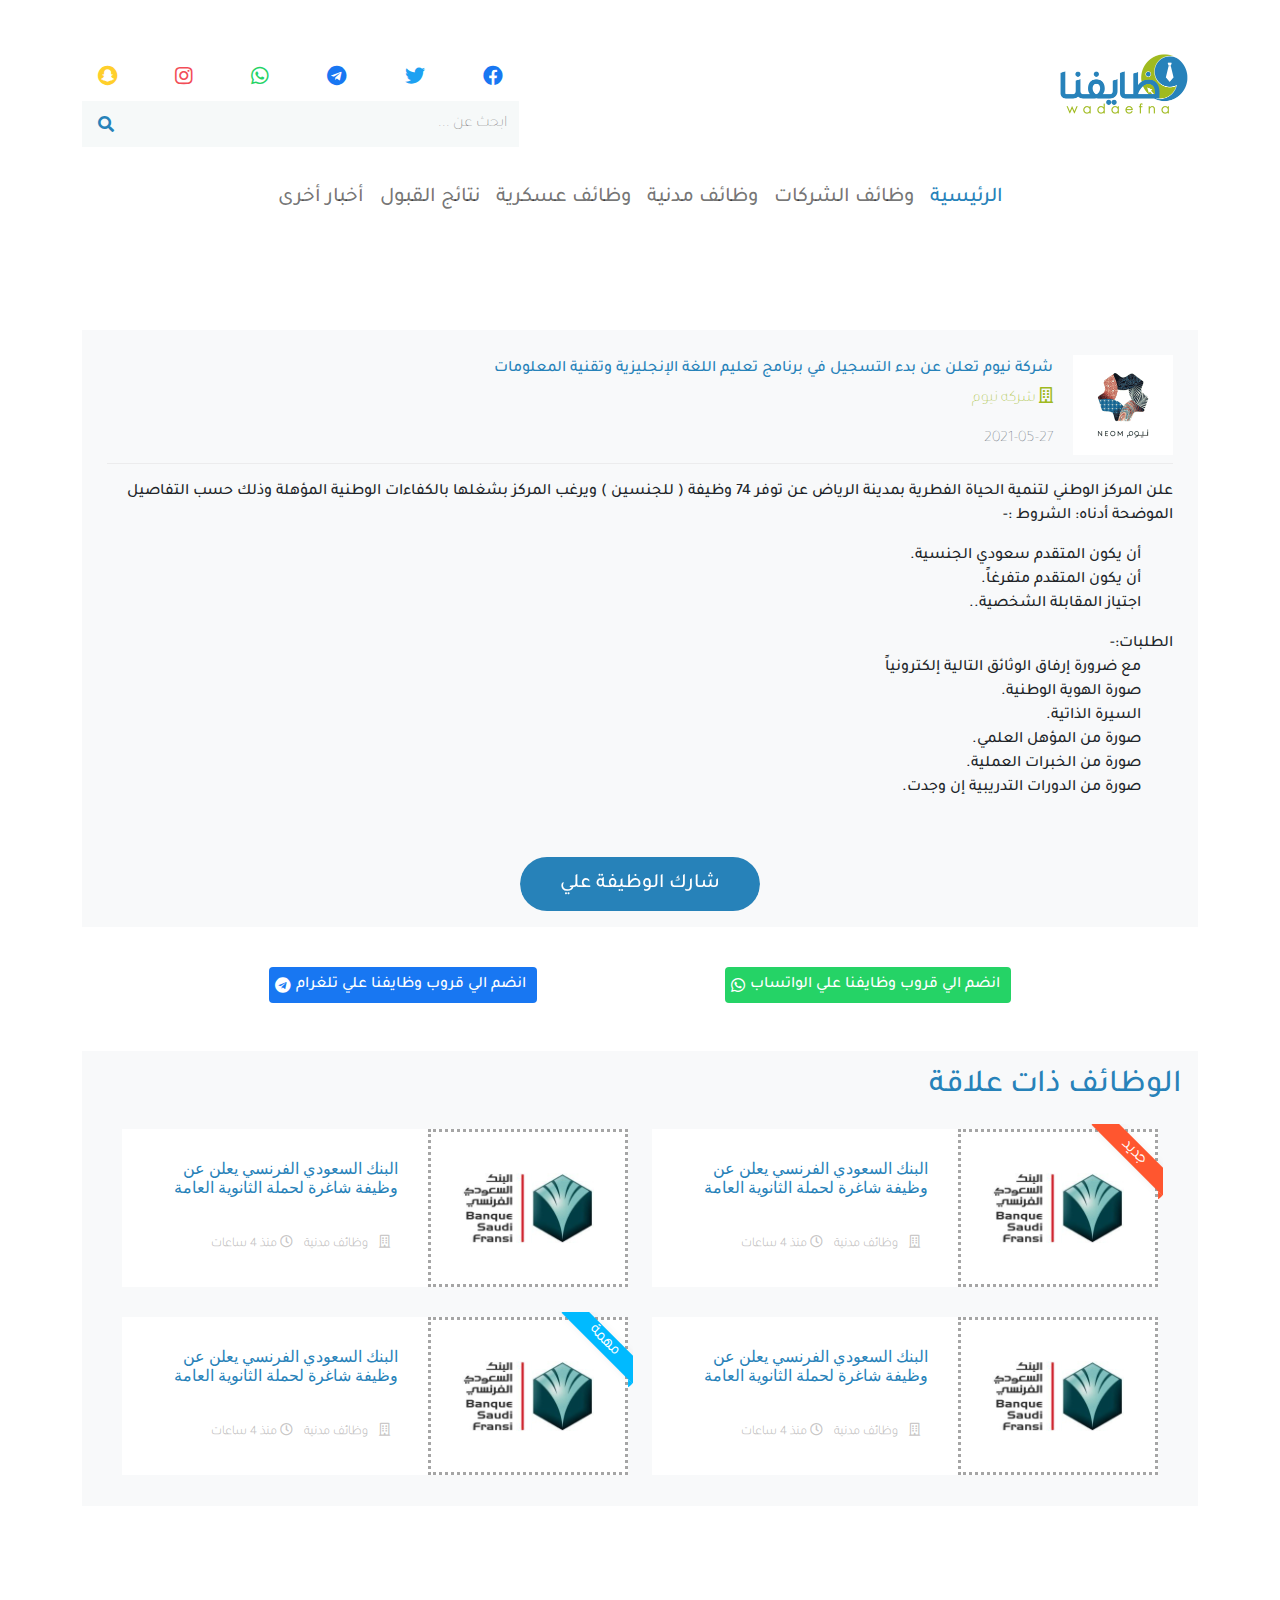
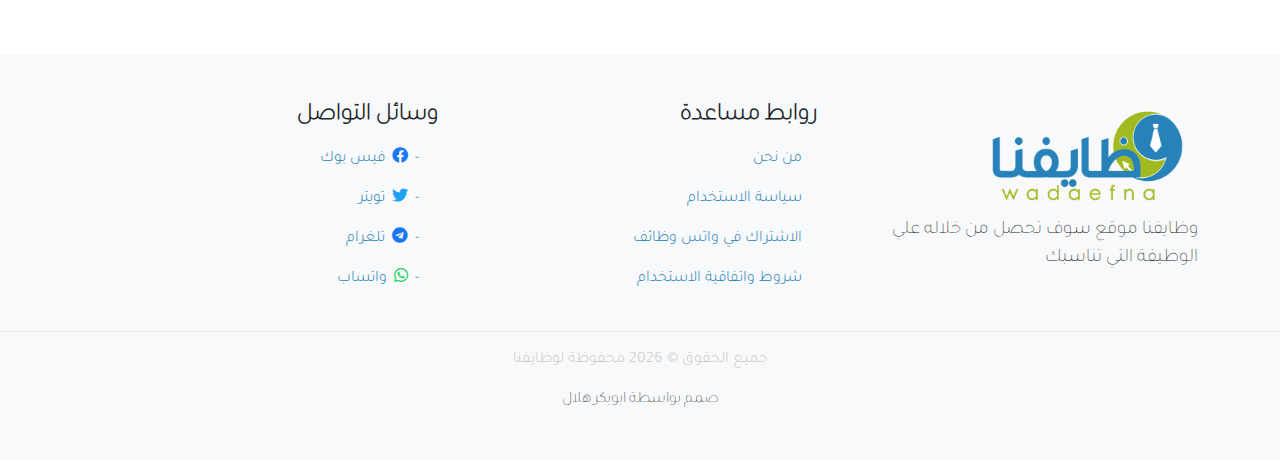
<file: job_details.html>
<!DOCTYPE html>
<html lang="ar" dir="rtl">

<head>
    <meta charset="UTF-8" />
    <meta name="viewport" content="width=device-width, initial-scale=1.0" />
    <meta http-equiv="X-UA-Compatible" content="ie=edge" />
    <meta name="theme-color" content="#fff" />
    <meta name="msapplication-navbutton-color" content="#fff" />
    <!-- Windows Phone -->
    <meta name="apple-mobile-web-app-capable" content="#fff" />
    <!-- iOS Safari -->
    <meta name="description"
        content="وظايفنا هو موقع وظائف يساعد الباحثين والباحثات عن عمل في إيجاد وظائف مناسبة من خلال طرح العديد من الوظائف العسكرية والمدنية والشركات" />
    <meta name="keywords" content="وظايفنا" />
    <meta name="author" content="وظايفنا" />
    <meta name="apple-mobile-web-app-status-bar-style" content="blueviolet" />
    <meta name="viewport" content="width=device-width, initial-scale=1, shrink-to-fit=no" />
    <meta name="robots" content="noindex, nofollow" />
    <link rel="icon" sizes="100x100" type="image/ico" href="" />
    <title>وظايفنا</title>
    <!--  lib bootstrao -->
    <link rel="stylesheet" href="css/bootstrap.rtl.min.css" />
    <!-- lib fontawesome all -->
    <link rel="stylesheet" href="css/all.min.css" />
    <!--  lib  fontawesome -->
    <link rel="stylesheet" href="css/fontawesome.min.css" />
    <link rel="stylesheet" type="text/css" href="slick/slick.css" />
    <!-- Add the new slick-theme.css if you want the default styling -->
    <link rel="stylesheet" type="text/css" href="slick/slick-theme.css" />

    <!--  main style -->
    <link rel="stylesheet" href="css/style.css" />
</head>

<body>
    <!-- start preload -->
    <div id="load">
        <div class="preloader d-flex align-items-center justify-content-center">
            <div class="preloader-inner position-relative">
                <div class="preloader-circle"></div>
                <div class="preloader-img pere-text">
                    <img src="images/logo.png" class=" img-fluid" alt="logo">
                </div>
            </div>
        </div>
    </div>
    <!-- end preload -->
    <!--  start header -->
    <header>
        <div class="container">
            <div class="row mt-5">
                <div class="col-lg-6 col-md-6 col-sm-12 logo-sm d-flex justify-content-between">
                   <a href="index.html">
                        <img src="images/logo.png" class="img-fluid img-logo d-block" alt="logo">
                   </a>
                    <button class="toggler" type="button" data-bs-toggle="collapse"
                    data-bs-target="#navbarSupportedContent" aria-controls="navbarSupportedContent"
                    aria-expanded="false" aria-label="Toggle navigation">
                    <i class="fa fa-bars"></i>
                </button>
                </div>
                <div class="col-lg-6 col-md-6 col-sm-12 d-flex flex-column align-items-md-end">
                    <div class="share-icon">
                        <ul class="nav flex-row justify-content-between">
                            <li class="nav-item"><a href="#" class="nav-link">
                                    <i class="fab fa-facebook"></i>
                                </a></li>
                            <li class="nav-item"><a href="#" class="nav-link">
                                    <i class="fab fa-twitter"></i>
                                </a></li>
                            <li class="nav-item"><a href="#" class="nav-link">
                                    <i class="fab fa-telegram"></i>
                                </a></li>
                            <li class="nav-item"><a href="#" class="nav-link">
                                    <i class="fab fa-whatsapp"></i>
                                </a></li>
                            <li class="nav-item"><a href="#" class="nav-link">
                                    <i class="fab fa-instagram"></i>
                                </a></li>
                            <li class="nav-item"><a href="#" class="nav-link">
                                    <i class="fab fa-snapchat"></i>
                                </a></li>
                        </ul>
                    </div>
                    <form action="" method="post" class="form-search">
                        <input type="text" placeholder="ابحث عن ...">
                        <button type="submit">
                            <i class="fa fa-search"></i>
                        </button>
                    </form>
                    
                </div>
            </div>
        </div>
        <nav class="navbar navbar-expand-lg navbar-light bg-white">
            <div class="container">

                <div class="collapse navbar-collapse" id="navbarSupportedContent">
                    <ul class="navbar-nav menu-nav mx-auto mb-2 mb-lg-0">
                        <li class="nav-item">
                            <button class="nav-link border-0 btn-close" type="button" data-bs-toggle="collapse"
                                data-bs-target="#navbarSupportedContent" aria-controls="navbarSupportedContent"
                                aria-expanded="false" aria-label="Toggle navigation">
                               اغلاق القائمة
                            </button>
                        </li>
                        <li class="nav-item">
                            <a class="nav-link active" aria-current="page" href="index.html">الرئيسية</a>
                        </li>

                        <li class="nav-item">
                            <a class="nav-link " aria-current="page" href="category.html">وظائف الشركات
                            </a>
                        </li>
                        <li class="nav-item">
                            <a class="nav-link " aria-current="page" href="category.html">وظائف مدنية</a>
                        </li>
                        <li class="nav-item">
                            <a class="nav-link " aria-current="page" href="category.html">وظائف عسكرية</a>
                        </li>
                        <li class="nav-item">
                            <a class="nav-link " aria-current="page" href="category.html">نتائج القبول</a>
                        </li>
                        <li class="nav-item">
                            <a class="nav-link " aria-current="page" href="category.html">أخبار أخرى</a>
                        </li>

                    </ul>

                </div>
            </div>
        </nav>
    </header>
    <!--  end header -->




    <!-- start detail-job -->
    <section class="detail-jobs">
        <div class="container">
            <div class="row">
                <div class="col-lg-12 col-md-12 col-sm-12">
                    <div class="single-job">
                        <div class="job-box d-flex align-items-center flex-column flex-lg-row">
                            <div class="job-img d-flex align-items-center">
                                <img class="img-fluid" src="images/com2.png" alt="com">
                            </div>
                            <div class="jobs-conetent">
                                <h6>
                                    شركة نيوم تعلن عن بدء التسجيل في برنامج تعليم اللغة الإنجليزية وتقنية المعلومات</h6>
                                <div class="detail-job d-flex align-items-center">
                                    <div class="company">
                                        <p> <i class="far fa-building"></i></i> شركه نيوم</p>
                                    </div>
                                </div>
                                <div class="date">
                                    <p class=" text-muted mb-0">
                                        2021-05-27
                                    </p>
                                </div>
                            </div>
                        </div>
                        <hr class="mt-2">
                        <div class="content">
                            <p>
                                علن المركز الوطني لتنمية الحياة الفطرية بمدينة الرياض عن توفر 74 وظيفة ( للجنسين ) ويرغب
                                المركز بشغلها بالكفاءات الوطنية المؤهلة وذلك حسب التفاصيل الموضحة أدناه:
                                الشروط :-
                                <ol>
                                    <li>أن يكون المتقدم سعودي الجنسية.</li>
                                    <li> أن يكون المتقدم متفرغاً.</li>
                                    <li>اجتياز المقابلة الشخصية..</li>
                                </ol>
                                الطلبات:-
                                <ol>
                                    <li> مع ضرورة إرفاق الوثائق التالية إلكترونياً</li>
                                    <li> صورة الهوية الوطنية.</li>
                                    <li>السيرة الذاتية.</li>
                                    <li>صورة من المؤهل العلمي.</li>
                                    <li>صورة من الخبرات العملية.</li>
                                    <li>صورة من الدورات التدريبية إن وجدت.</li>
                                </ol>
                            </p>
                        </div>

                    </div>
                </div>
                <div class="col-lg-12 col-md-12 col-sm-12">
                    <div class="social-share-buttons">
                        <div class="social-share-content">
                            <div class="btn_wrap">
                                <span class="btn-share"> شارك الوظيفة علي </span>
                                <div class="social-share-container">
                                    <a href="#"><i class="fab fa-facebook icon1"></i></a>
                                    <a href="#"><i class="fab fa-twitter icon2"></i></a>
                                    <a href="#"><i class="fab fa-telegram icon3"></i></a>
                                    <a href="#"><i class="fab fa-whatsapp icon4"></i></a>




                                </div>
                            </div>
                        </div>
                    </div>
                    <div class="social-group d-flex justify-content-evenly flex-column flex-lg-row align-items-center">
                       <div>
                            <a class="btn d-inline-flex whatsapp-group align-items-center" href="#">
                                <span>انضم الي قروب وظايفنا علي الواتساب</span>
                                <i class="fab fa-whatsapp"></i>
                            </a>
                       </div>
                       <div>
                            <a class="btn d-inline-flex telegram-group align-items-center" href="#">
                                <span>انضم الي قروب وظايفنا علي تلغرام</span>
                                <i class="fab fa-telegram"></i>
                            </a>
                       </div>
                    </div>
                    <div class="related-job mt-2 bg-light p-3 mt-5">
                        <h2>الوظائف ذات علاقة</h4>
                            <div class="container">
                                <div class="row">
                                    <div class="col-lg-6 col-md-12 col-sm-12 col-12 ">
                                        <div class="job-entry-horzontal">
                                            <!-- start ribbon -->
                                            <div class="ribbon ribbon-color "><span>جديد</span>
                                            </div>
                                            <!-- end ribbon -->
                                            <a href="#">
                                                <div class="image img-fluid"
                                                    style="background-image:url('../images/com3.jpg')"></div>
                                                <span class="text">
                                                    <div class="job-meta">
                                                        <h6>
                                                            البنك السعودي الفرنسي يعلن عن وظيفة شاغرة لحملة الثانوية
                                                            العامة
                                                        </h6>
                                                         <span class="mr-2">
                                        <i class="far fa-building mx-2"></i>
                                        وظائف مدنية
                                    </span>
                                    <span class="mx-2">
                                        <i class="far fa-clock"></i>
                                        منذ 4 ساعات
                                    </span>
                                                    </div>
                                                </span>
                                            </a>
                                        </div>
                                    </div>
                                    <div class="col-lg-6 col-md-12 col-sm-12 col-12 ">
                                        <div class="job-entry-horzontal">

                                            <a href="#">
                                                <div class="image img-fluid"
                                                    style="background-image:url('../images/com3.jpg')"></div>
                                                <span class="text">
                                                    <div class="job-meta">
                                                        <h6>
                                                            البنك السعودي الفرنسي يعلن عن وظيفة شاغرة لحملة الثانوية
                                                            العامة
                                                        </h6>
                                                       <span class="mr-2">
                                        <i class="far fa-building mx-2"></i>
                                        وظائف مدنية
                                    </span>
                                    <span class="mx-2">
                                        <i class="far fa-clock"></i>
                                        منذ 4 ساعات
                                    </span>
                                                    </div>
                                                </span>
                                            </a>
                                        </div>
                                    </div>
                                    <div class="col-lg-6 col-md-12 col-sm-12 col-12 ">
                                        <div class="job-entry-horzontal">

                                            <a href="#">
                                                <div class="image img-fluid"
                                                    style="background-image:url('../images/com3.jpg')"></div>
                                                <span class="text">
                                                    <div class="job-meta">
                                                        <h6>
                                                            البنك السعودي الفرنسي يعلن عن وظيفة شاغرة لحملة الثانوية
                                                            العامة
                                                        </h6>
                                                       <span class="mr-2">
                                        <i class="far fa-building mx-2"></i>
                                        وظائف مدنية
                                    </span>
                                    <span class="mx-2">
                                        <i class="far fa-clock"></i>
                                        منذ 4 ساعات
                                    </span>
                                                    </div>
                                                </span>
                                            </a>
                                        </div>
                                    </div>
                                    <div class="col-lg-6 col-md-12 col-sm-12 col-12 ">
                                        <div class="job-entry-horzontal">
                                            <!-- start ribbon -->
                                            <div class="ribbon ribbon-three ribbon-color "><span>مهمة</span>
                                            </div>
                                            <!-- end ribbon -->
                                            <a href="#">
                                                <div class="image img-fluid"
                                                    style="background-image:url('../images/com3.jpg')"></div>
                                                <span class="text">
                                                    <div class="job-meta">
                                                        <h6>
                                                            البنك السعودي الفرنسي يعلن عن وظيفة شاغرة لحملة الثانوية
                                                            العامة
                                                        </h6>
                                                       <span class="mr-2">
                                        <i class="far fa-building mx-2"></i>
                                        وظائف مدنية
                                    </span>
                                    <span class="mx-2">
                                        <i class="far fa-clock"></i>
                                        منذ 4 ساعات
                                    </span>
                                                    </div>
                                                </span>
                                            </a>
                                        </div>
                                    </div>
                                </div>
                            </div>

                    </div>
                </div>
            </div>
        </div>
    </section>
    <!-- end detail-job -->



    <!--  start footer -->
    <footer class="bd-footer py-5 mt-5 bg-light">
        <div class="container">
            <div class="row d-flex justify-content-between">
                <div class="col-xl-4 col-lg-4 col-md-4 col-sm-12">
                    <div class="footer-caption ">
                        <div class="footer-logo ">
                            <a href="">
                                <img class=" img-fluid " src="images/logo.png" alt=""></a>
                        </div>
                        <div class="footer-text">
                            <p>وظايفنا موقع سوف تحصل من خلاله علي الوظيفة التي تناسبك</p>

                        </div>
                    </div>
                </div>
                <div class="col-xl-4 col-lg-4 col-md-4 col-sm-12">
                    <div class="footer-link">
                        <h4>روابط مساعدة</h4>
                        <ul class="nav flex-column">
                            <li class="nav-item"><a href="#" class="nav-link">من نحن</a></li>
                            <li class="nav-item"><a href="#" class="nav-link">سياسة الاستخدام</a></li>
                            <li class="nav-item"><a href="#" class="nav-link">الاشتراك في واتس وظائف</a></li>
                            <li class="nav-item"><a href="#" class="nav-link">شروط واتفاقية الاستخدام
                                </a></li>

                        </ul>
                    </div>
                </div>
                <div class="col-xl-4 col-lg-4 col-md-4 col-sm-12">
                    <div class="footer-link">
                        <h4>وسائل التواصل</h4>
                        <ul class="nav flex-column">
                            <li class="nav-item"><a href="#" class="nav-link">
                                    <span> - </span>
                                    <i class="fab fa-facebook"></i>
                                    فيس بوك

                                </a></li>
                            <li class="nav-item"><a href="#" class="nav-link">
                                    <span> - </span>
                                    <i class="fab fa-twitter"></i>
                                    تويتر

                                </a></li>
                            <li class="nav-item"><a href="#" class="nav-link">
                                    <span> - </span>
                                    <i class="fab fa-telegram"></i>
                                    تلغرام

                                </a></li>
                            <li class="nav-item"><a href="#" class="nav-link">
                                    <span> - </span>
                                    <i class="fab fa-whatsapp"></i>
                                    واتساب

                                </a></li>


                        </ul>
                    </div>
                </div>
            </div>
        </div>
        <div class="text-center copy-right pt-3">
            <hr>
            <p>
                جميع الحقوق &copy;
                <script>
                    document.write(new Date().getFullYear());
                </script>
                محفوظة لوظايفنا
            </p>
            <span class="mb-0 design">
                صمم بواسطة ابوبكر هلال
            </span>
        </div>
    </footer>
    <!--  end footer -->
    <script src="js/bootstrap.bundle.min.js"></script>
    <script src="slick/jquery-1.11.0.min.js"></script>
    <script src="slick/jquery-migrate-1.2.1.min.js"></script>
    <script src="slick/slick.min.js"></script>
    <!--  main js -->
    <script src="js/main.js"></script>

</body>

</html>
</file>
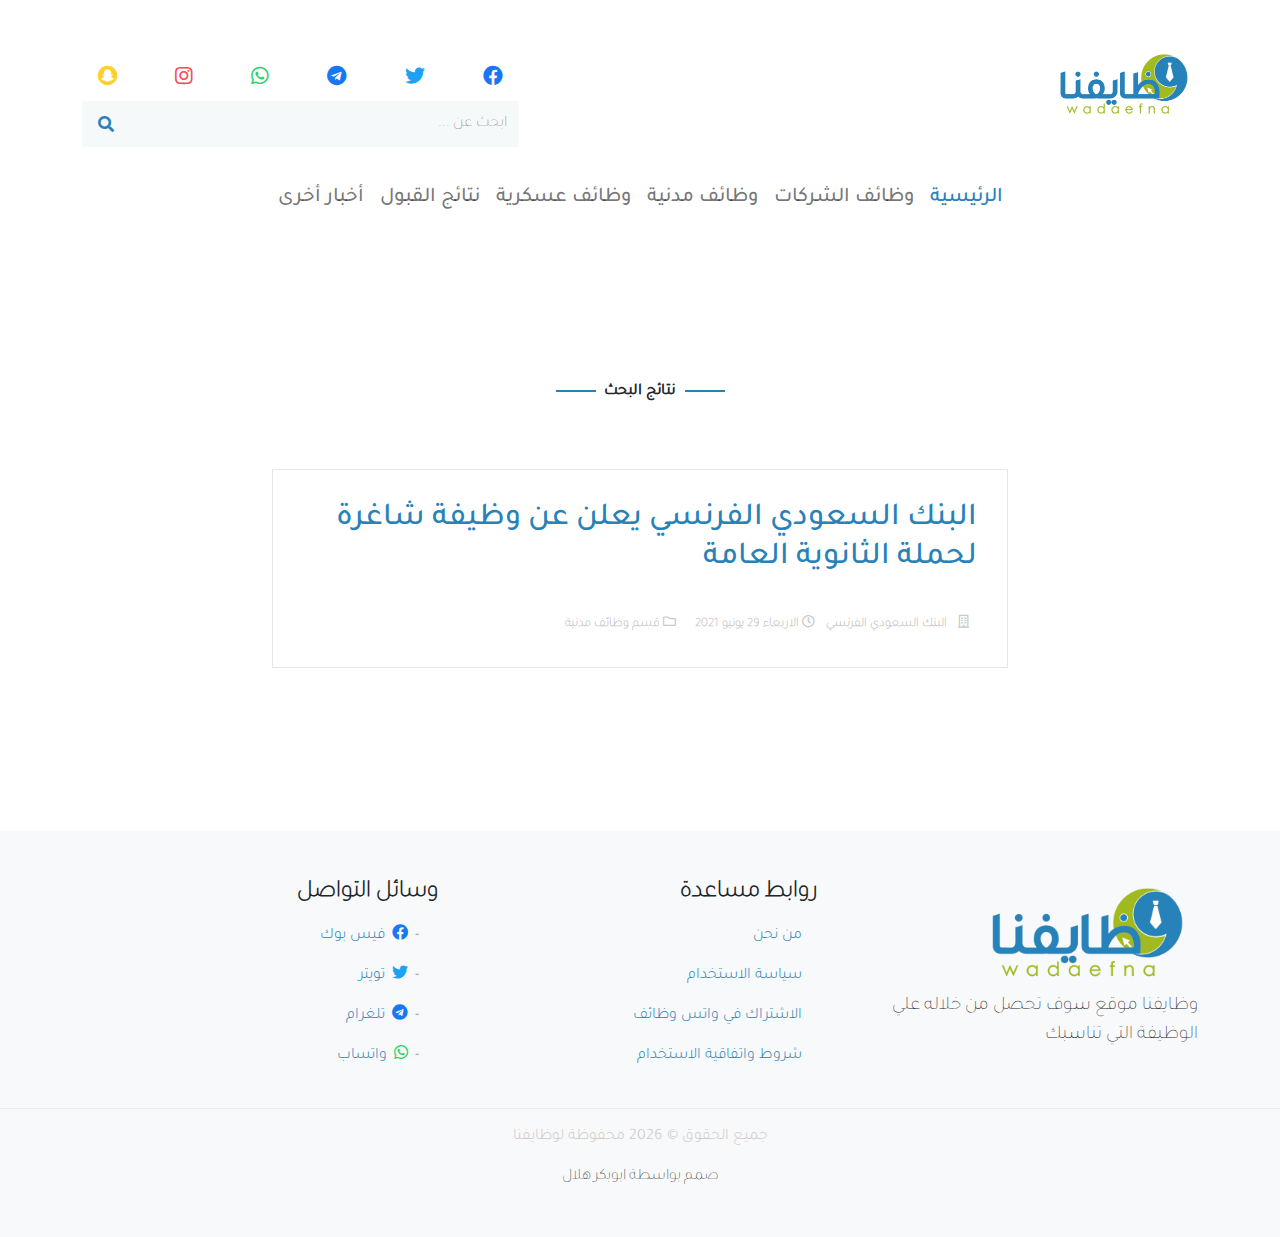
<file: search_result.htm>
<!DOCTYPE html>
<html lang="ar" dir="rtl">

<head>
    <meta charset="UTF-8" />
    <meta name="viewport" content="width=device-width, initial-scale=1.0" />
    <meta http-equiv="X-UA-Compatible" content="ie=edge" />
    <meta name="theme-color" content="#fff" />
    <meta name="msapplication-navbutton-color" content="#fff" />
    <!-- Windows Phone -->
    <meta name="apple-mobile-web-app-capable" content="#fff" />
    <!-- iOS Safari -->
    <meta name="description"
        content="وظايفنا هو موقع وظائف يساعد الباحثين والباحثات عن عمل في إيجاد وظائف مناسبة من خلال طرح العديد من الوظائف العسكرية والمدنية والشركات" />
    <meta name="keywords" content="وظايفنا" />
    <meta name="author" content="وظايفنا" />
    <meta name="apple-mobile-web-app-status-bar-style" content="blueviolet" />
    <meta name="viewport" content="width=device-width, initial-scale=1, shrink-to-fit=no" />
    <meta name="robots" content="noindex, nofollow" />
    <link rel="icon" sizes="100x100" type="image/ico" href="" />
    <title>وظايفنا</title>
    <!--  lib bootstrao -->
    <link rel="stylesheet" href="css/bootstrap.rtl.min.css" />
    <!-- lib fontawesome all -->
    <link rel="stylesheet" href="css/all.min.css" />
    <!--  lib  fontawesome -->
    <link rel="stylesheet" href="css/fontawesome.min.css" />
    <link rel="stylesheet" type="text/css" href="slick/slick.css" />
    <!-- Add the new slick-theme.css if you want the default styling -->
    <link rel="stylesheet" type="text/css" href="slick/slick-theme.css" />

    <!--  main style -->
    <link rel="stylesheet" href="css/style.css" />
</head>

<body>
    <!-- start preload -->
    <div id="load">
        <div class="preloader d-flex align-items-center justify-content-center">
            <div class="preloader-inner position-relative">
                <div class="preloader-circle"></div>
                <div class="preloader-img pere-text">
                    <img src="images/logo.png" class=" img-fluid" alt="logo">
                </div>
            </div>
        </div>
    </div>
    <!-- end preload -->
    <!--  start header -->
    <header>
        <div class="container">
            <div class="row mt-5">
                <div class="col-lg-6 col-md-6 col-sm-12 logo-sm d-flex justify-content-between">
                   <a href="index.html">
                        <img src="images/logo.png" class="img-fluid img-logo d-block" alt="logo">
                   </a>
                    <button class="toggler" type="button" data-bs-toggle="collapse"
                    data-bs-target="#navbarSupportedContent" aria-controls="navbarSupportedContent"
                    aria-expanded="false" aria-label="Toggle navigation">
                    <i class="fa fa-bars"></i>
                </button>
                </div>
                <div class="col-lg-6 col-md-6 col-sm-12 d-flex flex-column align-items-md-end">
                    <div class="share-icon">
                        <ul class="nav flex-row justify-content-between">
                            <li class="nav-item"><a href="#" class="nav-link">
                                    <i class="fab fa-facebook"></i>
                                </a></li>
                            <li class="nav-item"><a href="#" class="nav-link">
                                    <i class="fab fa-twitter"></i>
                                </a></li>
                            <li class="nav-item"><a href="#" class="nav-link">
                                    <i class="fab fa-telegram"></i>
                                </a></li>
                            <li class="nav-item"><a href="#" class="nav-link">
                                    <i class="fab fa-whatsapp"></i>
                                </a></li>
                            <li class="nav-item"><a href="#" class="nav-link">
                                    <i class="fab fa-instagram"></i>
                                </a></li>
                            <li class="nav-item"><a href="#" class="nav-link">
                                    <i class="fab fa-snapchat"></i>
                                </a></li>
                        </ul>
                    </div>
                    <form action="" method="post" class="form-search">
                        <input type="text" placeholder="ابحث عن ...">
                        <button type="submit">
                            <i class="fa fa-search"></i>
                        </button>
                    </form>
                    
                </div>
            </div>
        </div>
        <nav class="navbar navbar-expand-lg navbar-light bg-white">
            <div class="container">

                <div class="collapse navbar-collapse" id="navbarSupportedContent">
                    <ul class="navbar-nav menu-nav mx-auto mb-2 mb-lg-0">
                        <li class="nav-item">
                            <button class="nav-link border-0 btn-close" type="button" data-bs-toggle="collapse"
                                data-bs-target="#navbarSupportedContent" aria-controls="navbarSupportedContent"
                                aria-expanded="false" aria-label="Toggle navigation">
                               اغلاق القائمة
                            </button>
                        </li>
                        <li class="nav-item">
                            <a class="nav-link active" aria-current="page" href="index.html">الرئيسية</a>
                        </li>

                        <li class="nav-item">
                            <a class="nav-link " aria-current="page" href="category.html">وظائف الشركات
                            </a>
                        </li>
                        <li class="nav-item">
                            <a class="nav-link " aria-current="page" href="category.html">وظائف مدنية</a>
                        </li>
                        <li class="nav-item">
                            <a class="nav-link " aria-current="page" href="category.html">وظائف عسكرية</a>
                        </li>
                        <li class="nav-item">
                            <a class="nav-link " aria-current="page" href="category.html">نتائج القبول</a>
                        </li>
                        <li class="nav-item">
                            <a class="nav-link " aria-current="page" href="category.html">أخبار أخرى</a>
                        </li>

                    </ul>

                </div>
            </div>
        </nav>
    </header>
    <!--  end header -->

    <!--  start category -->
    <section class="category">
        <div class="container">
            <div class="row">
                <div class="title-section text-center">
                    نتائج البحث
                </div>
            </div>
            <div class="row">
                <!-- start item job in category -->
                <div class="col-lg-8 col-md-12 col-sm-12 col-12 mx-auto">
                    <div class="job-entry-horzontal">
                        <a href="#">
                            <span class="text">
                                <div class="job-meta">
                                    <h2>
                                        البنك السعودي الفرنسي يعلن عن وظيفة شاغرة لحملة الثانوية العامة
                                    </h2>
                                    <span class="mr-2">
                                        <i class="far fa-building mx-2"></i>
                                        البنك السعودي الفرنسي
                                    </span>
                                    <span class="mx-2">
                                        <i class="far fa-clock"></i>
                                        الاربعاء 29 يونيو 2021
                                    </span>
                                    <span class="mx-2">
                                        <i class="far fa-folder"></i>
                                        قسم وظائف مدنية
                                    </span>
                                </div>
                            </span>
                        </a>
                    </div>
                </div>
                <!-- end  item job in category -->

            </div>

        </div>
    </section>
    <!--  end category -->


    <!--  start footer -->
    <footer class="bd-footer py-5 mt-5 bg-light">
        <div class="container">
            <div class="row d-flex justify-content-between">
                <div class="col-xl-4 col-lg-4 col-md-4 col-sm-12">
                    <div class="footer-caption ">
                        <div class="footer-logo ">
                            <a href="">
                                <img class=" img-fluid " src="images/logo.png" alt=""></a>
                        </div>
                        <div class="footer-text">
                            <p>وظايفنا موقع سوف تحصل من خلاله علي الوظيفة التي تناسبك</p>

                        </div>
                    </div>
                </div>
                <div class="col-xl-4 col-lg-4 col-md-4 col-sm-12">
                    <div class="footer-link">
                        <h4>روابط مساعدة</h4>
                        <ul class="nav flex-column">
                            <li class="nav-item"><a href="#" class="nav-link">من نحن</a></li>
                            <li class="nav-item"><a href="#" class="nav-link">سياسة الاستخدام</a></li>
                            <li class="nav-item"><a href="#" class="nav-link">الاشتراك في واتس وظائف</a></li>
                            <li class="nav-item"><a href="#" class="nav-link">شروط واتفاقية الاستخدام
                                </a></li>

                        </ul>
                    </div>
                </div>
                <div class="col-xl-4 col-lg-4 col-md-4 col-sm-12">
                    <div class="footer-link">
                        <h4>وسائل التواصل</h4>
                        <ul class="nav flex-column">
                            <li class="nav-item"><a href="#" class="nav-link">
                                    <span> - </span>
                                    <i class="fab fa-facebook"></i>
                                    فيس بوك

                                </a></li>
                            <li class="nav-item"><a href="#" class="nav-link">
                                    <span> - </span>
                                    <i class="fab fa-twitter"></i>
                                    تويتر

                                </a></li>
                            <li class="nav-item"><a href="#" class="nav-link">
                                    <span> - </span>
                                    <i class="fab fa-telegram"></i>
                                    تلغرام

                                </a></li>
                            <li class="nav-item"><a href="#" class="nav-link">
                                    <span> - </span>
                                    <i class="fab fa-whatsapp"></i>
                                    واتساب

                                </a></li>


                        </ul>
                    </div>
                </div>
            </div>
        </div>
        <div class="text-center copy-right pt-3">
            <hr>
            <p>
                جميع الحقوق &copy;
                <script>
                    document.write(new Date().getFullYear());
                </script>
                محفوظة لوظايفنا
            </p>
            <span class="mb-0 design">
                صمم بواسطة ابوبكر هلال
            </span>
        </div>
    </footer>
    <!--  end footer -->
    <script src="js/bootstrap.bundle.min.js"></script>
    <script src="slick/jquery-1.11.0.min.js"></script>
    <script src="slick/jquery-migrate-1.2.1.min.js"></script>
    <script src="slick/slick.min.js"></script>
    <!--  main js -->
    <script src="js/main.js"></script>

</body>

</html>
</file>
<file: css/style.css>
:root {
  --main-color: #2782b9;
  --second-color: #a0ba1f;
}

@font-face {
  src: url("../Tajawal/Tajawal-Medium.ttf");
  font-family: "Tajawal-Medium";
}

@font-face {
  src: url("../Tajawal/Tajawal-Regular.ttf");
  font-family: "Tajawal-Regular";
}

@font-face {
  src: url("../Tajawal/Tajawal-ExtraLight.ttf");
  font-family: "Tajawal-ExtraLight";
}

@font-face {
  src: url("../Tajawal/Tajawal-Light.ttf");
  font-family: "Tajawal-Light";
}

html {
  scroll-behavior: smooth;
}

body {
  font-family: "Tajawal-ExtraLight";
}

ul {
  margin: 0;
  padding: 0;
}

li {
  list-style: none;
}

/* start header */
.navbar {
  margin-top: 20px;
}
.toggler {
 background: transparent;
 border: 0;
 display: none;
}
.toggler i {
  font-size: 1.4rem;
  color: var(--main-color);
}
.navbar .btn-menu {
  background: transparent;
  border: 0;
  padding: 0;
}

.navbar .bi-list {
  color: #fff;
  font-size: 1rem;
  padding: 4px;
}

.navbar .nav-link {
  font-size: 1.3rem;
  font-family: "Tajawal-Medium";
  color: #70716c;
}

.menu-nav {
  position: relative;
  z-index: 3;
}
 .btn-close {
   display: none;
 }
.navbar-light .navbar-nav .nav-link.active {
  color: var(--main-color);
}

.img-logo {
  width: 150px;
}

.title-section {
  margin: 50px 0;
  font-weight: bold;
  font-family: "Tajawal-Regular";
  position: relative;
}

.title-section::after {
  position: absolute;
  content: "";
  width: 40px;
  height: 2px;
  background: var(--main-color);
  top: 10px;
  margin: 0 8px;
}

.title-section::before {
  position: absolute;
  content: "";
  width: 40px;
  height: 2px;
  background: var(--main-color);
  top: 10px;
  margin: 0 -49px;
}

.form-search {
  width: 80%;
  background: #f6f9f9;
  display: -webkit-box;
  display: -ms-flexbox;
  display: flex;
  -webkit-box-pack: justify;
      -ms-flex-pack: justify;
          justify-content: space-between;
  padding: 10px;
}

.form-search input {
  width: 100%;
  background: transparent;
  border: 0;
}

.form-search input:focus,
.form-search input:active {
  outline: none;
  border: 0;
}

.form-search button {
  border: 0;
  background: transparent;
  text-align: center;
  display: -webkit-box;
  display: -ms-flexbox;
  display: flex;
  -webkit-box-pack: center;
      -ms-flex-pack: center;
          justify-content: center;
  -webkit-box-align: center;
      -ms-flex-align: center;
          align-items: center;
  color: var(--main-color);
}

.share-icon {
  margin-top: 10px;
  width: 80%;
}

.share-icon ul li i {
  font-size: 20px;
}

.share-icon i.fa-facebook {
  color: #1877F2;
}

.share-icon i.fa-twitter {
  color: #1DA1F2;
}

.share-icon i.fa-telegram {
  color: #1877F2;
}

.share-icon i.fa-whatsapp {
  color: #25D366;
}

.share-icon i.fa-snapchat {
  color: #ffcf2b;
}

.share-icon i.fa-instagram {
  color: #f24d57;
}

/* end header */




/*  start Latest-Jobs */
.Latest-Jobs {
  padding: 100px 0;
  background: #edf3f37a;
  overflow: hidden;
}

.Latest-Jobs .job-box {
  padding: 10px;
  background: #fff;
  border-radius: 5px;
  -webkit-border-radius: 5px;
  -moz-border-radius: 5px;
  -ms-border-radius: 5px;
  -o-border-radius: 5px;
  margin: 0 10px;
  outline: none;
}

.Latest-Jobs .job-img {
  width: 100px;
  height: 82px;
  border-radius: 5px;
  padding: 15px;
  background: #f5f7fa;
  margin-left: 20px;
}

.Latest-Jobs .jobs-conetent a {
  outline: none;
  text-decoration: none;
  color: var(--main-color);
  font-family: "Tajawal-Medium";
}

.Latest-Jobs .jobs-conetent a h6 {
  margin-bottom: 0;
}

.Latest-Jobs .detail-job {
  margin-top: 10px;
}

.Latest-Jobs .detail-job .company p {
  color: #676666b0;
  margin-bottom: 0;
}

/*  end Latest-Jobs */

/* start  */
.btn-next {
  position: relative;
}

.find-more {
  background: var(--main-color);
  padding: 16px 35px;
  color: #fff !important;
  cursor: pointer;
  display: inline-block;
  font-size: 18px;
  font-weight: 600;
  border-radius: 5px;
  line-height: 1;
  transition: color .4s linear;
  position: relative;
  z-index: 1;
  border: 0;
  overflow: hidden;
  text-decoration: none;
  -webkit-transition: color .4s linear;
  -moz-transition: color .4s linear;
  -ms-transition: color .4s linear;
  -o-transition: color .4s linear;
}

.find-more::before {
  content: "";
  position: absolute;
  right: 0;
  top: 0;
  width: 102%;
  height: 102%;
  background: var(--second-color);
  z-index: 1;
  -webkit-transition: -webkit-transform .5s;
  transition: -webkit-transform .5s;
  transition: transform .5s;
  transition: transform .5s, -webkit-transform .5s;
  -webkit-transition-timing-function: ease;
       -o-transition-timing-function: ease;
          transition-timing-function: ease;
  -webkit-transform-origin: 0 0;
      -ms-transform-origin: 0 0;
          transform-origin: 0 0;
  -webkit-transition-timing-function: cubic-bezier(.5, 1.6, .4, .7);
       -o-transition-timing-function: cubic-bezier(.5, 1.6, .4, .7);
          transition-timing-function: cubic-bezier(.5, 1.6, .4, .7);
  transform: scaleX(0);
  border-radius: 0;
  -webkit-transition: transform .5s;
  -moz-transition: transform .5s;
  -ms-transition: transform .5s;
  -o-transition: transform .5s;
  -webkit-transform: scaleX(0);
  -moz-transform: scaleX(0);
  -ms-transform: scaleX(0);
  -o-transform: scaleX(0);
  -webkit-border-radius: 0;
  -moz-border-radius: 0;
  -ms-border-radius: 0;
  -o-border-radius: 0;
}

.find-more:hover::before {
  color: #fff;
  transform: scaleX(1);
  z-index: -1;
  -webkit-transform: scaleX(1);
  -moz-transform: scaleX(1);
  -ms-transform: scaleX(1);
  -o-transform: scaleX(1);
}

/*  end lest recent job */



/*  start style footer */
footer .footer-logo img {
  width: 14rem;
}

footer .footer-text p {
  font-size: 1.2rem;
}

footer .footer-link h4 {
  font-weight: 700;
}

footer ul li a {
  text-decoration: none;
  color: var(--main-color);
  font-family: "Tajawal-Light";
}

footer .nav-link {
  color: var(--main-color);
}

footer .nav-link i {
  padding-left: 3px;
}

footer .nav-link span {
  padding: 0 3px;
}

footer .nav-link .fa-facebook {
  color: #1877F2;
}

footer .nav-link .fa-twitter {
  color: #1DA1F2;
}

footer .nav-link .fa-telegram {
  color: #1877F2;
}

footer .nav-link .fa-whatsapp {
  color: #25D366;
}

.copy-right hr {
  background: #ccc9c9;
}

.copy-right p {
  color: #ccc9c9;
  font-family: "Tajawal-Light";
}

.copy-right .design {
  font-size: 1rem;
}

/*  end style footer */

/* start style detail-job page */
.detail-jobs {
  padding: 100px 0;
}

.detail-jobs .single-job {
  padding: 25px;
  background: #f8f9fa;
}

.detail-jobs .job-img {
  width: 100px;
  height: 100px;
  margin-left: 20px;
}

.detail-jobs .jobs-conetent h6 {
  color: var(--main-color);
  font-family: "Tajawal-Medium";
}


.detail-jobs .company p {
  color: var(--second-color);
}

.detail-jobs hr {
  background: #c7c7c7;
}

.detail-jobs .social-share-buttons {
  background: #f8f9fa;
  padding: 1rem;
}

.detail-jobs .content {
   font-family: "Tajawal-Medium";
}
.detail-jobs .content p {
   font-family: "Tajawal-Medium";
  }
.social-group  {
  margin-top: 40px;
}
.social-group .whatsapp-group {
   font-family: "Tajawal-Medium";
  background: #25D366;
  color: #fff;
  padding: 5px;
}
.social-group .telegram-group {
   font-family: "Tajawal-Medium";
  background: #1877F2;
  color: #fff;
  padding: 5px;
}
.social-group a span {
  margin: 0 5px;
}
.social-share-container a {
  text-decoration: none;
}

.social-share-container i {
          opacity: 0;
          font-size: 28px;
          color: #1F1E1E;
          will-change: transform;
          -webkit-transform: scale(.1);
          -ms-transform: scale(.1);
          transform: scale(.1);
          -webkit-transition: all .3s ease;
          transition: all .3s ease;
          -moz-transition: all .3s ease;
          -ms-transition: all .3s ease;
          -o-transition: all .3s ease;
          -moz-transform: scale(.1);
          -o-transform: scale(.1);
}

.social-share-container i.fa-facebook {
  color: #1877F2;
}

.social-share-container i.fa-twitter {
  color: #1DA1F2;
}

.social-share-container i.fa-telegram {
  color: #1877F2;
}

.social-share-container i.fa-whatsapp {
  color: #25D366;
}

.btn_wrap {
  position: relative;
  display: -webkit-box;
  display: -ms-flexbox;
  display: flex;
  -webkit-box-pack: center;
  -ms-flex-pack: center;
  justify-content: center;
  -webkit-box-align: center;
  -ms-flex-align: center;
  align-items: center;
  overflow: hidden;
  cursor: pointer;
  width: 240px;
  background-color: #EEEEED;
  border-radius: 80px;
  padding: 0 14px;
  will-change: transform;
  -webkit-transition: all .2s ease-in-out;
  transition: all .2s ease-in-out;
  -moz-transition: all .2s ease-in-out;
  -ms-transition: all .2s ease-in-out;
  -o-transition: all .2s ease-in-out;
  margin: 0 auto;
}

.btn_wrap:hover {
  -webkit-transform: scale(1.1);
  transform: scale(1.1);
  -webkit-transform: scale(1.1);
  -moz-transform: scale(1.1);
  -ms-transform: scale(1.1);
  -o-transform: scale(1.1);
}

.btn_wrap .btn-share {
  position: absolute;
  z-index: 99;
  width: 240px;
  height: 72px;
  border-radius: 80px;
  font-size: 20px;
  text-align: center;
  color: #fff;
  background: var(--main-color);
  font-family: "Tajawal-Medium";
  padding: 0 18px;
  transition: all 1.2s ease;
  -webkit-transition: all 1.2s ease;
  -moz-transition: all 1.2s ease;
  -ms-transition: all 1.2s ease;
  -o-transition: all 1.2s ease;
  display: -webkit-box;
  display: -ms-flexbox;
  display: flex;
  -webkit-box-align: center;
      -ms-flex-align: center;
          align-items: center;
  -webkit-box-pack: center;
      -ms-flex-pack: center;
          justify-content: center;
}

.social-share-container {
  display: -webkit-box;
  display: -ms-flexbox;
  display: flex;
  -ms-flex-pack: distribute;
  -webkit-box-pack: justify;
          justify-content: space-between;
  -webkit-box-align: center;
  -ms-flex-align: center;
  align-items: center;
  padding: 10px;
  width: 100%;
  border-radius: 80px;
  -webkit-border-radius: 80px;
  -moz-border-radius: 80px;
  -ms-border-radius: 80px;
  -o-border-radius: 80px;
}

.icon1 {
  -webkit-transition-delay: 1.1s;
  -o-transition-delay: 1.1s;
     transition-delay: 1.1s;
}

.icon2 {
  -webkit-transition-delay: .9s;
  -o-transition-delay: .9s;
     transition-delay: .9s;
}

.icon3 {
  -webkit-transition-delay: .7s;
  -o-transition-delay: .7s;
     transition-delay: .7s;
}

.icon4 {
  -webkit-transition-delay: .4s;
  -o-transition-delay: .4s;
     transition-delay: .4s;
}

.btn_wrap:hover .btn-share {
  -webkit-transition-delay: .25s;
  -o-transition-delay: .25s;
     transition-delay: .25s;
  -webkit-transform: translateX(-280px);
  transform: translateX(-280px);
  -moz-transform: translateX(-280px);
  -ms-transform: translateX(-280px);
  -o-transform: translateX(-280px);
}

.btn_wrap:hover .social-share-container i {
  opacity: 1;
  -webkit-transform: scale(1);
  -ms-transform: scale(1);
      transform: scale(1);
}

.related-job h2 {
  color: var(--main-color);
  font-family: "Tajawal-Medium";

}

.related-job .job-entry-horzontal a{
border: 0;
}



/* end style detail-job page */

/*  start style page category */
.category {
  padding: 100px 0;
   /* background: #edf3f37a; */
}

.job-entry-horzontal {
    position: relative;
    margin-bottom: 15px;
    background: #fff;
    margin-top: 15px;
}

.ribbon {
  position: absolute;
  right: -5px;
  top: -5px;
  z-index: 1;
  overflow: hidden;
  width: 75px;
  height: 75px;
  text-align: right;
}

.ribbon span {
  background: #ff562f;
  font-size: 1rem;
  color: #ffffff;
  text-align: center;
  line-height: 20px;
  width: 100px;
  display: block;
  -webkit-box-shadow: 0 0 8px 0 rgb(0 0 0 / 6%), 0 1px 0 0 rgb(0 0 0 / 2%);
  box-shadow: 0 0 8px 0 rgb(0 0 0 / 6%), 0 1px 0 0 rgb(0 0 0 / 2%);
  position: absolute;
  top: 19px;
  font-weight: 600;
  transform: rotate(45deg);
  -webkit-transform: rotate(45deg);
  right: -21px;
  left: auto;
  -moz-transform: rotate(45deg);
  -ms-transform: rotate(45deg);
  -o-transform: rotate(45deg);
}

.ribbon span:before {
  content: "";
  position: absolute;
  right: 0;
  top: 100%;
  z-index: -1;
  border-left: 3px solid transparent;
  border-bottom: 3px solid transparent;
}

.ribbon span:before {
  border-right: 3px solid #ff562f;
  border-top: 3px solid #ff562f;
}

.ribbon-two span {
  background: #ff9920;
}

.ribbon-three span {
  background: #00baff;
}

.ribbon-two span:before {
  border-right: 3px solid #ff9920;
  border-top: 3px solid #ff9920;
}

.ribbon-three span:before {
  border-right: 3px solid #00baff;
  border-top: 3px solid #00baff;
}

.ribbon span:after {
  content: "";
  position: absolute;
  left: 0;
  top: 100%;
  z-index: -1;
  border-left: 3px solid transparent;
  border-bottom: 3px solid transparent;
}

.job-entry-horzontal a {
  overflow: hidden;
  display: block;
  position: relative;
  margin: 0;
  top: 0;
  transition: .1s all ease;
  text-decoration: none;
  color: var(--main-color);
  border: 1px solid #e6e6e6;
  font-family: "Tajawal-ExtraLight";
  -webkit-transition: .1s all ease;
  -moz-transition: .1s all ease;
  -ms-transition: .1s all ease;
  -o-transition: .1s all ease;
}
.cat-company .job-entry-horzontal a {
  border: 0;
}
.section-border {
  margin: 15px;
  border: 1px solid #e6e6e6;
}

.job-entry-horzontal a .image {
  width: 200px;
  height: 100px;
  background-size: cover;
  background-position: center center;
  display: table-cell;
  vertical-align: middle;
  border-style: dotted;
  border-color: #a5a5a5;
}

.job-entry-horzontal a .text {
  padding: 30px;
  width: calc(100 - 200px);
  display: table-cell;
  vertical-align: middle;
}

.job-entry-horzontal .job-meta span {
  font-family: "Tajawal-ExtraLight";
  margin-bottom: 10px;
  color: #8e8b8b7d;
  font-size: .8rem;
  font-weight: 700;
}

.job-meta h2 {
  font-family: "Tajawal-Medium";
}

.category .pagination {
  margin-top: 50px;
}

.category .page-item .page-link {
  border-top-right-radius: 0;
  border-bottom-right-radius: 0;
  width: 40px;
  height: 40px;
  border-radius: 50%;
  text-align: center;
  display: -webkit-box;
  display: -ms-flexbox;
  display: flex;
  -webkit-box-pack: center;
      -ms-flex-pack: center;
          justify-content: center;
  -webkit-box-align: center;
      -ms-flex-align: center;
          align-items: center;
  padding: 20px;
  margin: 0 3px;
  font-size: .8rem;
  font-family: "Tajawal-Medium";
}

.page-item.active .page-link {
  z-index: 3;
  color: #fff;
  background-color: var(--main-color);
  border-color: var(--main-color);
}

.cat-company {
  padding: 100px 0;
      background: #edf3f37a;
}

.cat-company .job-meta h6 {
  font-family: "Tajawal-Medium";
}

.title-job {
  margin-bottom: 15px;
}

.title-job h2 {
  position: relative;
  font-family: "Tajawal-Medium";
}

.title-job h2::after {
  position: absolute;
  content: "";
  width: 30px;
  height: 2px;
  top: 16px;
  background: var(--main-color);
  margin: 0 10px;
}

/*  end style page category */

/*  start style page not found */
.not-found {
  padding: 100px 0;
  position: relative;
}

.not-found div {
  width: 100%;
  text-align: center;
  font-family: "Tajawal-ExtraLight";
}

.number {
  background: #fff;
  position: relative;
  font: 900 30vmin "Consolas";
  letter-spacing: 5vmin;
  text-shadow: 2px -1px 0 #000, 4px -2px 0 #0a0a0a, 6px -3px 0 #0f0f0f, 8px -4px 0 #141414, 10px -5px 0 #1a1a1a, 12px -6px 0 #1f1f1f, 14px -7px 0 #242424, 16px -8px 0 #292929;
}

.number::before {
  background-color: var(--main-color);
  background-image: -o-radial-gradient(50% 50%, closest-side, var(--second-color) 100%, rgba(0, 0, 0, 0)), -o-radial-gradient(50% 50%, closest-side, var(--main-color) 100%, rgba(0, 0, 0, 0));
  background-image: radial-gradient(closest-side at 50% 50%, var(--second-color) 100%, rgba(0, 0, 0, 0)), radial-gradient(closest-side at 50% 50%, var(--main-color) 100%, rgba(0, 0, 0, 0));
  background-repeat: repeat-x;
  background-size: 40vmin 40vmin;
  background-position: -100vmin 20vmin, 100vmin -25vmin;
  width: 100%;
  height: 100%;
  mix-blend-mode: screen;
  -webkit-animation: moving 10s linear infinite both;
  animation: moving 10s linear infinite both;
  display: block;
  position: absolute;
  content: "";
}

@-webkit-keyframes moving {
  to {
    background-position: 100vmin 20vmin, -100vmin -25vmin;
  }
}

@keyframes moving {
  to {
    background-position: 100vmin 20vmin, -100vmin -25vmin;
  }
}

.text {
  font: 400 5vmin "Courgette";
}

.text span {
  font-size: 10vmin;
}

/*  end style page not found */




/*  start preload */
.preloader {
  background-color: #f7f7f7;
  width: 100%;
  height: 100%;
  position: fixed;
  top: 0;
  left: 0;
  right: 0;
  bottom: 0;
  z-index: 999999;
  -webkit-transition: .6s;
  -o-transition: .6s;
  transition: .6s;
  margin: 0 auto;
}

.preloader .preloader-circle {
  width: 100px;
  height: 100px;
  position: relative;
  border-style: solid;
  border-width: 1px;
  border-top-color: var(--main-color);
  border-bottom-color: transparent;
  border-left-color: transparent;
  border-right-color: transparent;
  z-index: 10;
  border-radius: 50%;
  -webkit-box-shadow: 0 1px 5px 0 rgb(35 181 185 / 15%);
  box-shadow: 0 1px 5px 0 rgb(35 181 185 / 15%);
  background-color: #fff;
  -webkit-animation: zoom 2000ms infinite ease;
  animation: zoom 2000ms infinite ease;
  -webkit-transition: .6s;
  -o-transition: .6s;
  transition: .6s;
  -moz-transition: .6s;
  -ms-transition: .6s;
}

.preloader .preloader-img {
  position: absolute;
  top: 50%;
  z-index: 200;
  left: 0;
  right: 0;
  margin: 0 auto;
  text-align: center;
  display: inline-block;
  -webkit-transform: translateY(-50%);
  -ms-transform: translateY(-50%);
  transform: translateY(-50%);
  padding-top: 6px;
  -webkit-transition: .6s;
  -o-transition: .6s;
  transition: .6s;
}

@-webkit-keyframes zoom {
  0% {
    -webkit-transform: rotate(0deg);
    transform: rotate(0deg);
    -webkit-transition: .6s;
    -o-transition: .6s;
    transition: .6s;
  }

  100% {
    -webkit-transform: rotate(360deg);
    transform: rotate(360deg);
    -webkit-transition: .6s;
    -o-transition: .6s;
    transition: .6s;
  }
}

@keyframes zoom {
  0% {
    -webkit-transform: rotate(0deg);
    transform: rotate(0deg);
    -webkit-transition: .6s;
    -o-transition: .6s;
    transition: .6s;
  }

  100% {
    -webkit-transform: rotate(360deg);
    transform: rotate(360deg);
    -webkit-transition: .6s;
    -o-transition: .6s;
    transition: .6s;
  }
}

/*  end preload */
/*  start media query */
@media (max-width:991px) {

  /* navbar */
.toggler {
  display: block;
}

  .navbar-toggler:focus {
    -webkit-box-shadow: none;
            box-shadow: none;
  }

  .title-section::after,
  .title-section::before {
    display: none;
  }
  .menu-nav {
    text-align: center;
    margin-top: 60px;
}
  .navbar-collapse {
      position: fixed;
      z-index: 33;
      top: 0;
      right: 0;
      width: 70%;
      height: 100vh;
      text-align: right;
      background: var(--main-color);
    
   
  }
  .navbar-light .navbar-nav .nav-link {
    color: #ffff;
    background: #4160728a;
    margin: 10px;
    border-radius: 15px;
}
 .navbar-light .navbar-nav .nav-link.active  {
   background: rgba(0, 0, 0, 0.418);
   color: #fff;
 }
 .btn-close {
   background: rgba(0, 0, 0, 0.418) !important;
   display: block;
       padding: 14px 0;
    width: 90%;
 }
  .btn-close:hover,
    .btn-close:focus,
      .btn-close:active,
      .navbar-light .navbar-nav .nav-link:focus {
    color: #fff;
  }

  /* end navbar */

  /* last job */
  .Latest-Jobs .job-img {
    margin-left: 0px;
    margin-bottom: 20px;
    width: 100%;
    padding: 0;
    height: auto;
  }

  .share-icon ul {
    -ms-flex-wrap: nowrap;
        flex-wrap: nowrap;
  }

  .logo-sm {
    text-align: center;
  }

  .job-entry-horzontal a {
    display: -webkit-box;
    display: -ms-flexbox;
    display: flex;
    -webkit-box-orient: vertical;
    -webkit-box-direction: normal;
        -ms-flex-direction: column;
            flex-direction: column;
    -webkit-box-align: center;
        -ms-flex-align: center;
            align-items: center;
  }

  .navbar .container {
    -webkit-box-pack: center;
        -ms-flex-pack: center;
            justify-content: center;
  }

  /* last job */
  /* search section */
  .share-icon,
  .form-search {
    width: 100%;
  }


  /* search section */

  /* page detail job*/
  .detail-jobs .job-img {
    width: 100%;
    height: auto;
    margin-left: 0;
    margin-bottom: 20px;
  }

  /* end page detail job */

  /* footer */
  .copy-right p {
    font-size: .8rem;
  }

  .copy-right .design {
    font-size: .6rem;
  }

  /* end footer */

  /*  page category */
  .category .job-entry-horzontal a {
    display: -webkit-box;
    display: -ms-flexbox;
    display: flex;
    -webkit-box-align: center;
        -ms-flex-align: center;
            align-items: center;
    -webkit-box-orient: vertical;
    -webkit-box-direction: normal;
        -ms-flex-direction: column;
            flex-direction: column;
  }

  .category .page-item .page-link {
    padding: 17px;
    font-size: .7rem;
  }

  /*  end page category */
 
.Latest-Jobs .job-img {
  background: #fff;
}

.job-img {
  justify-content: center;
}
.social-group a {
  margin-bottom: 20px;
}


}

/*  end media  query */
</file>
